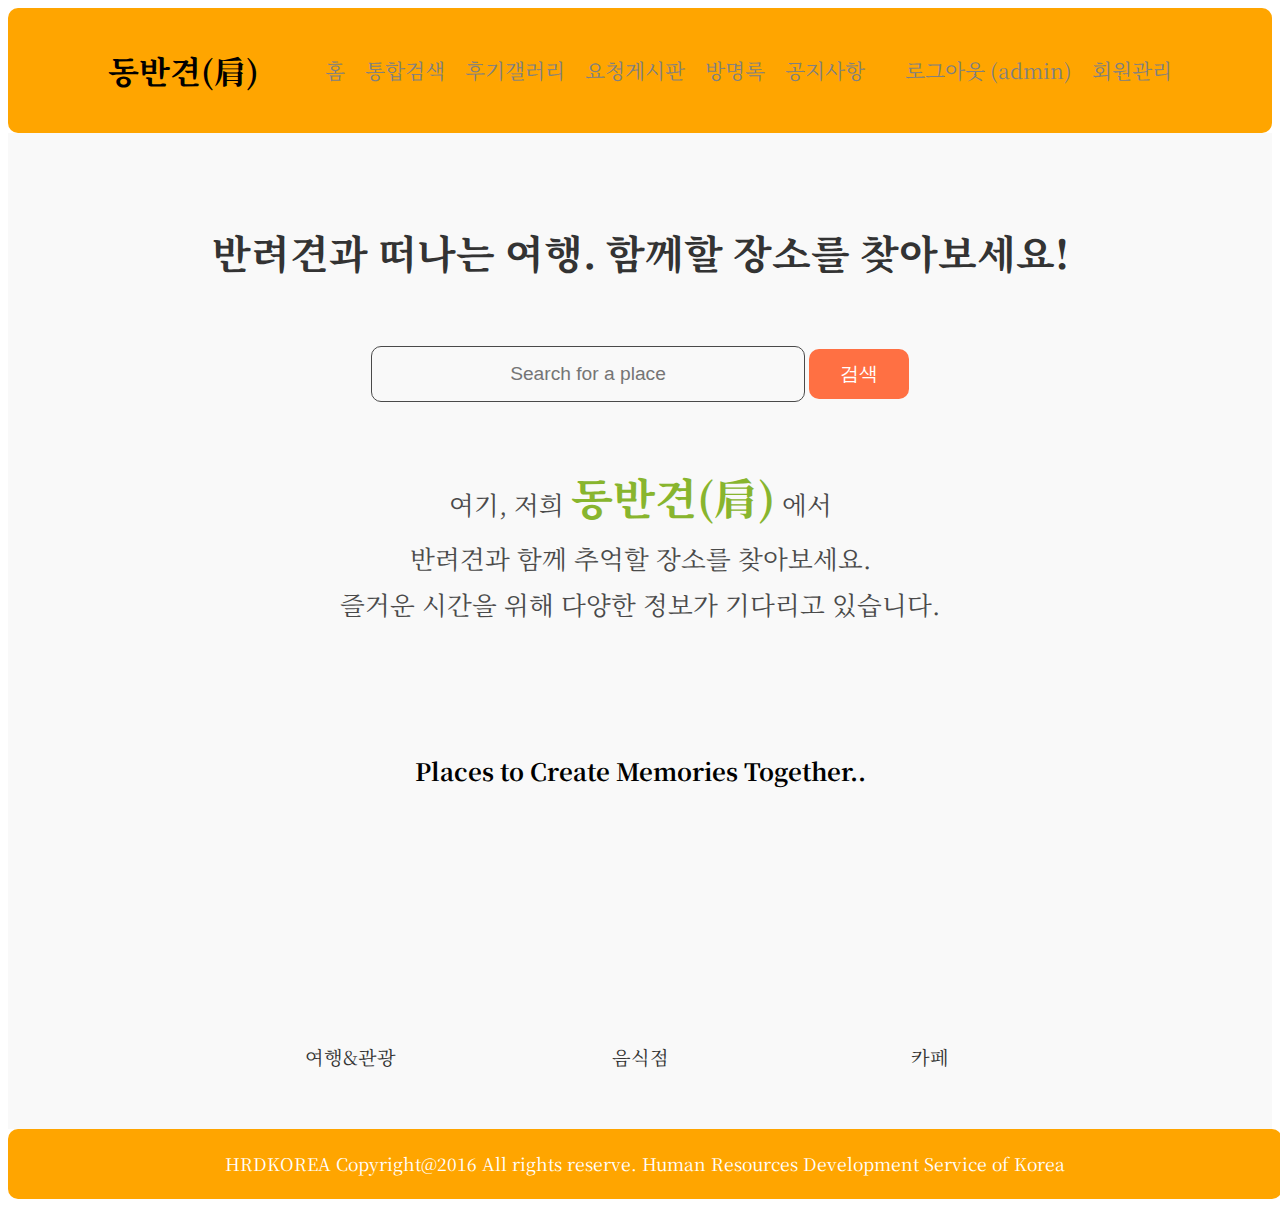
<file: index.html>
<!--  This landing page has been captured by Landing Page Ripper Chrome extension developed by thelanders.club. If you want to get this lander cleaned, visit thelanders.club -->
<!DOCTYPE html><html xmlns="http://www.w3.org/1999/xhtml"><head>
    <meta charset="UTF-8" />
    
    <title>Dong_Ban</title>
    <link rel="stylesheet" type="text/css" href="index/style0.css" />
    <script src="index/script0.js"></script>
    <style>
      /* 폰트 불러오기 */
      @import url('https://fonts.googleapis.com/css2?family=Noto+Serif+KR&display=swap');

      /* 폰트를 body 전체에 적용 */
      body {
        font-family: 'Noto Serif KR', serif;  /* Noto Serif KR 폰트 적용 */
      }

      /* 다른 스타일들 */
      /* 메인 섹션 스타일 */
      .home_section {
        text-align: center; /* 전체 콘텐츠를 가운데 정렬 */
        padding: 40px;
        animation: fadeIn 2s ease-out; /* 텍스트 애니메이션 추가 */
        background-color: #f9f9f9;
      }
      /* fadeIn 애니메이션 정의 */
      @keyframes fadeIn {
        0% {
          opacity: 0;
          transform: translateY(20px); /* 텍스트가 아래에서 올라오게 */
        }
        100% {
          opacity: 1;
          transform: translateY(0); /* 최종 위치로 */
        }
      }
      
      .home_section h1 {
        font-size: 2.5em;
        color: #333;
        margin-bottom: 20px;
        font-weight: bold;
      }
      /* 검색 박스 */
      .search-container {
        display: flex;
        justify-content: center;
        align-items: center;
        margin-bottom: 20px;
        width: 100%; /* 전체 너비의 100%로 설정 */
        margin-left: auto;
        margin-right: auto; /* 화면 중앙에 배치 */
      }
      /* 입력란 스타일 */
      .home-search-input {
        padding: 16px;
        font-size: 1.2em;
        border-radius: 10px;
        border: 1px solid #4A4A4A;
        width: 400px; /* 입력란 길이 */
        margin-bottom: 15px;  /* 입력란과 버튼 사이 여백 */
        text-align: center;
        background-color: #f9f9f9;
      }
      /* 버튼 스타일 */
      .home-search-btn {
        padding: 12px 20px; /* 버튼 크기 조정 (상하 여백 12px, 좌우 여백 20px) */
        font-size: 1.2em;
        background-color: #FF7043;  /* 따뜻한 오렌지 색상 */
        color: white;
        border: none;
        border-radius: 10px;
        cursor: pointer;
        transition: background-color 0.3s ease;
        width: 100px; /* 버튼의 가로 길이 고정 (100px) */
      }

      .home-search-btn:hover {
        background-color: rgb(136, 181, 46); /* 버튼 호버 시 색상 */
        transform: scale(1.05);  /* 버튼 크기 살짝 커지게 */
      }

      .info-text {
        font-size: 1.6em;
        color: #4A4A4A;  /* 진한 회색 */
        line-height: 1.8;  /* 줄 간격 */
        max-width: 800px;
        margin-left: auto;
        margin-right: auto;
        margin-top: 40px;
      }
      .info-text span {
        font-weight: bold;
        color: #88b52e; /* 강조 색상 오렌지 */
        font-size: 1.7em; /* 강조된 텍스트 크기 키우기 */
      }
      /* 줄바꿈된 텍스트에 대해 스타일 추가 */
      .info-text br {
        margin-bottom: 10px; /* 줄바꿈 간격 설정 */
      }
      /* 카드에 이미지를 스타일링 */
      .features {
        display: flex;
        justify-content: center;
        gap: 90px;
        margin-top: 30px;
      }
      .feature-card {
        display: flex;
        flex-direction: column;
        justify-content: center;
        align-items: center;
        text-align: center;
        width: 200px; /* 카드의 너비 설정 */
      }

      .feature-card img {
        width: 200px; /* 이미지 크기 설정 */
        height: 200px;
        object-fit: cover; /* 이미지 크기를 비율에 맞게 조절 */
        border-radius: 50%; /* 원형 이미지 */
        box-shadow: 0 4px 6px rgba(0, 0, 0, 0.1); /* 그림자 효과 */
        margin-bottom: 15px; /* 이미지와 텍스트 사이 여백 */
        opacity: 0;
        transform: translateY(30px); /* 이미지가 아래에서 올라오는 느낌 */
        animation: slideIn 1s forwards; /* 애니메이션 설정 */
      }
      @keyframes slideIn {
        0% {
          opacity: 0;
          transform: translateY(30px);
        }
        100% {
          opacity: 1;
          transform: translateY(0);
        }
      }
      /* delay를 주어서 순차적으로 나타나게 할 수 있음 */
      .feature-card:nth-child(1) img {
        animation-delay: 0.3s;
      }
      .feature-card:nth-child(2) img {
        animation-delay: 0.6s;
      }
      .feature-card:nth-child(3) img {
        animation-delay: 0.9s;
      }

      .feature-card p {
        font-size: 1.2em;
        color: #333;
        margin-top: 10px;
      }
    </style>
</head>

<body>
    <header> 
    	<a href="index.html" style="text-decoration: none; color: inherit;">
        <h1>동반견(肩)</h1>
        </a>
        <nav>
            <ul id="menu">
                <li><a href="index.html">홈</a></li>
                <li><a href="map.html">통합검색</a></li>
                <li><a href="galary.html">후기갤러리</a></li>
                <li><a href="board1.html">요청게시판</a></li>
                <li><a href="board2.html">방명록</a></li>
                <li><a href="board3.html">공지사항</a></li>
                
                <li></li>
                <!-- <li><a href="/sendMail">메일전송</a></li> -->
                <li>
                    <a href="index.html">로그아웃	
                    <span>(admin)</span>
                    </a>
                </li> 
                <!-- 유저 -->

                <!-- 관리자 -->
                <li><a href="member.html">회원관리</a></li>
            </ul>
        </nav>
    </header>
    
    <div>
      <section class="home_section">
        <br />
        <h1>반려견과 떠나는 여행. 함께할 <span>장소</span>를 찾아보세요!</h1>
        <br /><br />
        
        <!-- 검색 박스와 버튼 -->
        <div class="search-container">
          <a href="map.html" style="text-decoration: none; color: inherit;">
            <input class="home-search-input" type="text" placeholder="Search for a place" />
            <button class="home-search-btn">검색</button>
          </a>
        </div>

        <!-- 추천 장소 안내 텍스트 -->
        <p class="info-text">여기, 저희 <span>동반견(肩)</span> 에서<br />반려견과 함께 추억할 장소를 찾아보세요.<br />즐거운 시간을 위해 다양한 정보가 기다리고 있습니다.</p>
      </section>

      <!-- 이미지 -->
      <section class="home_section">
        <h2>Places to Create Memories Together..</h2>
        <div class="features">
          <div class="feature-card">
            <img src="index/image0.jpg" alt="여행&관광" />
            <p>여행&관광</p>
          </div>
          <div class="feature-card">
            <img src="index/image1.jpg" alt="음식점" />
            <p>음식점</p>
          </div>
          <div class="feature-card">
            <img src="index/image2.jpg" alt="카페" />
            <p>카페</p>
          </div>
        </div>
      </section>
    </div>
    
    <footer>
        <p>HRDKOREA Copyright@2016 All rights reserve. Human Resources Development Service of Korea</p>
    </footer>



</body></html>
</file>
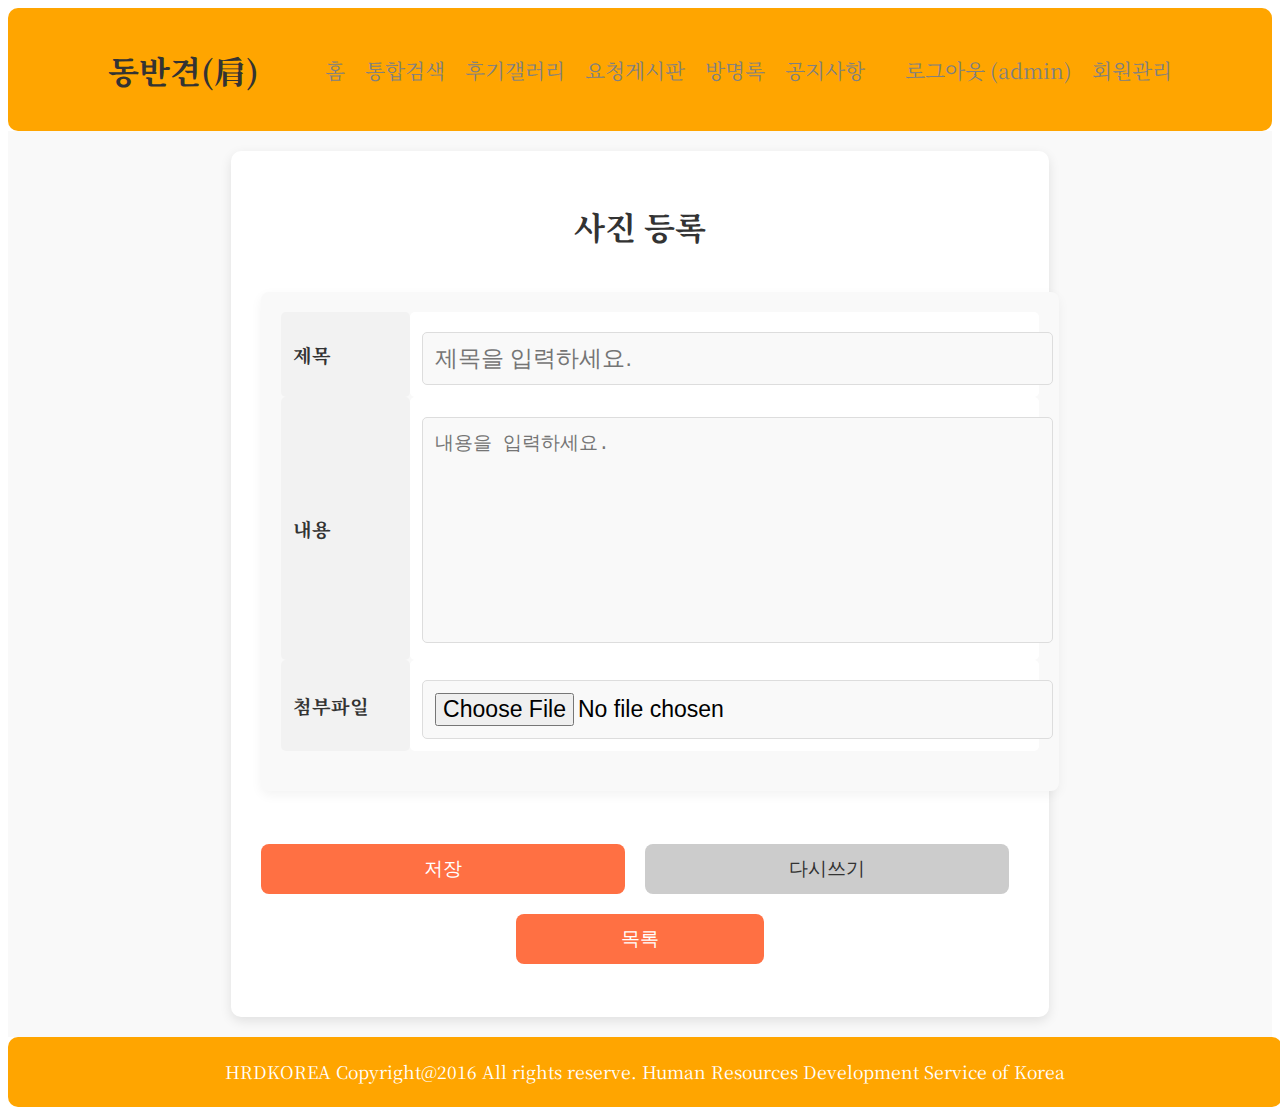
<file: addGalary.html>
<!--  This landing page has been captured by Landing Page Ripper Chrome extension developed by thelanders.club. If you want to get this lander cleaned, visit thelanders.club -->
<!DOCTYPE html><html xmlns="http://www.w3.org/1999/xhtml"><head>
    <meta charset="UTF-8" />
    
    <title>Dong_Ban</title>
    <link rel="stylesheet" type="text/css" href="addGalary/style0.css" />
    <script src="addGalary/script0.js"></script>
</head>

<body>
    <header> 
    	<a href="index.html" style="text-decoration: none; color: inherit;">
        <h1>동반견(肩)</h1>
        </a>
        <nav>
            <ul id="menu">
                <li><a href="index.html">홈</a></li>
                <li><a href="map.html">통합검색</a></li>
                <li><a href="galary.html">후기갤러리</a></li>
                <li><a href="board1.html">요청게시판</a></li>
                <li><a href="board2.html">방명록</a></li>
                <li><a href="board3.html">공지사항</a></li>
                
                <li></li>
                <!-- <li><a href="/sendMail">메일전송</a></li> -->
                <li>
                    <a href="index.html">로그아웃	
                    <span>(admin)</span>
                    </a>
                </li> 
                <!-- 유저 -->

                <!-- 관리자 -->
                <li><a href="member.html">회원관리</a></li>
            </ul>
        </nav>
    </header>
    
    <div>
        <script src="addGalary/script1.js"></script>
        <div class="main">
            <!-- 왼쪽 사이드바 -->
            <div class="left-content"></div>

            <!-- 중앙 콘텐츠 영역 -->
            <div class="center-content">
                <h1>사진 등록</h1>
                <br />
                <form name="galaryForm" action="addGalary" method="post" enctype="multipart/form-data">
                    <div class="form-container">
                        <table class="gal-table">
                            <tbody><tr>
                                <th>제목</th>
                                <td><input type="text" name="title" class="form-input" placeholder="제목을 입력하세요." /></td>
                            </tr>
                            <tr>
                                <th>내용</th>
                                <td><textarea name="content" class="form-input" placeholder="내용을 입력하세요."></textarea></td>
                            </tr>
                            <tr>
                                <th>첨부파일</th>
                                <td><input type="file" name="img_file" class="form-input" /></td>
                            </tr>
                        </tbody></table>
                    </div>

                    <br />
                    <div class="button-container">
                        <input type="button" value="저장" class="submit-btn" onclick="ckfrm()" />
                        <input type="reset" value="다시쓰기" class="reset-btn" />
                    </div>

                    <input class="galary_button" type="button" value="목록" onclick="location.href='/galary'" />
                </form>
                <br />
            </div>

            <!-- 오른쪽 사이드바 -->
            <div class="right-content"></div>
        </div>
    </div>
    
    <footer>
        <p>HRDKOREA Copyright@2016 All rights reserve. Human Resources Development Service of Korea</p>
    </footer>




<style>
	/* 폰트 불러오기 */
    @import url('https://fonts.googleapis.com/css2?family=Noto+Serif+KR&display=swap');

    /* 폰트를 body 전체에 적용 */
    body {
        font-family: 'Noto Serif KR', serif;  /* Noto Serif KR 폰트 적용 */
    }
    /* 전체 레이아웃 스타일 */
    .main {
        display: flex;
        justify-content: center;
        padding: 20px;
        background-color: #f9f9f9;
    }

    .left-content, .right-content {
        width: 15%; /* 좌우 사이드바 넓이 */
        padding: 20px;
    }

    .center-content {
        width: 70%;
        padding: 30px;
        background-color: #fff;
        border-radius: 10px;
        box-shadow: 0 4px 12px rgba(0, 0, 0, 0.1);
        text-align: center;
    }

    h1 {
        font-size: 2em;
        margin-bottom: 20px;
        color: #333;
    }

    /* 폼 스타일 */
    .form-container {
        width: 100%;
        padding: 20px;
        background-color: #f9f9f9;
        border-radius: 8px;
        box-shadow: 0 4px 12px rgba(0, 0, 0, 0.05);
    }

    .gal-table {
        width: 100%;
        margin-bottom: 20px;
        border-collapse: collapse;
    }

    .gal-table th,
    .gal-table td {
        padding: 12px;
        text-align: left;
        font-size: 1.2em;
    }

    .gal-table th {
        background-color: #f2f2f2;
        color: #333;
        border-radius: 5px;
    }

    .gal-table td {
        background-color: #fff;
        border-radius: 5px;
    }

    .form-input {
        width: 100%;
        padding: 12px;
        margin-top: 8px;
        border-radius: 5px;
        border: 1px solid #ddd;
        font-size: 1.2em;
        background-color: #f9f9f9;
    }
    
    textarea {
	    width: 100%;
	    padding: 12px;
	    margin-top: 8px;
	    border-radius: 5px;
	    border: 1px solid #ddd;
	    font-size: 1.2em;
	    background-color: #f9f9f9;
	    height: 200px;  /* 고정된 높이 */
	    resize: none;   /* 사용자가 크기 조정할 수 없게 설정 */
	}

    .form-input:focus {
        outline: none;
        border-color: #FF7043;
    }

    /* 버튼 스타일 */
    .button-container {
        display: flex;
        justify-content: space-between;
        margin-top: 30px;
    }

    .submit-btn, .reset-btn {
        padding: 12px 30px;
        font-size: 1.2em;
        border-radius: 8px;
        border: none;
        cursor: pointer;
        transition: background-color 0.3s ease, transform 0.3s ease;
        width: 48%; /* 버튼 간격 조정 */
        margin-right: 10px; /* 오른쪽 간격 추가 */
    }

    .submit-btn {
        background-color: #FF7043;
        color: white;
    }

    .submit-btn:hover {
        background-color: #f96c4d;
        transform: scale(1.05);
    }

    .reset-btn {
        background-color: #ccc;
        color: #333;
    }

    .reset-btn:hover {
        background-color: #999;
        transform: scale(1.05);
    }

    /* 갤러리 목록으로 돌아가는 버튼 */
    .galary_button {
        padding: 12px 105px;
        background-color: #FF7043;
        color: white;
        border-radius: 8px;
        border: none;
        cursor: pointer;
        font-size: 1.2em;
        margin-top: 20px;
        transition: background-color 0.3s ease, transform 0.3s ease;
    }

    .galary_button:hover {
        background-color: rgb(136, 181, 46);
        transform: scale(1.05);
    }
</style>
</body></html>
</file>
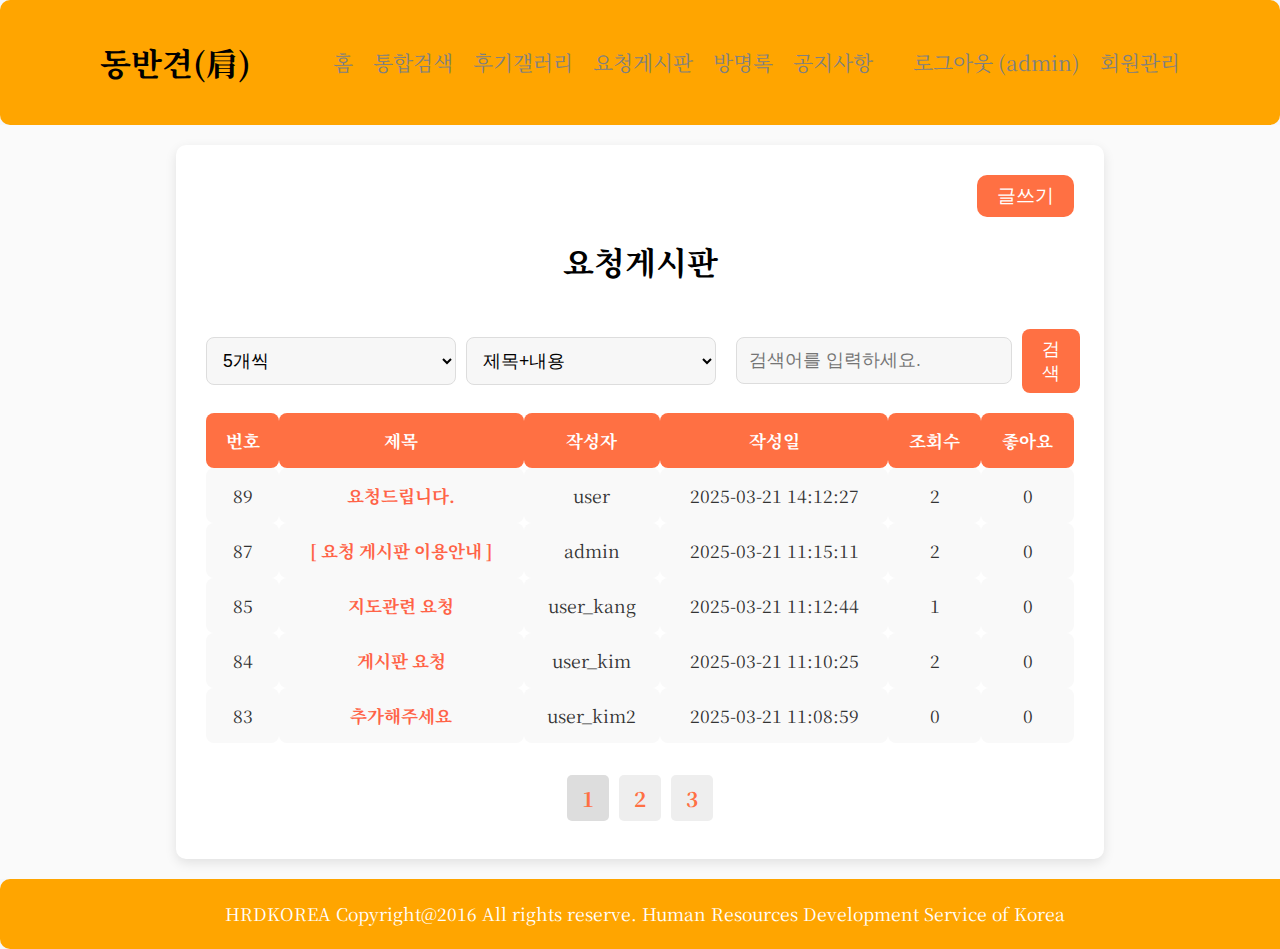
<file: board1.html>
<!--  This landing page has been captured by Landing Page Ripper Chrome extension developed by thelanders.club. If you want to get this lander cleaned, visit thelanders.club -->
<!DOCTYPE html><html xmlns="http://www.w3.org/1999/xhtml"><head>
    <meta charset="UTF-8" />
    
    <title>Dong_Ban</title>
    <link rel="stylesheet" type="text/css" href="board1/style0.css" />
    <script src="board1/script0.js"></script>
</head>

<body>
    <header> 
    	<a href="index.html" style="text-decoration: none; color: inherit;">
        <h1>동반견(肩)</h1>
        </a>
        <nav>
            <ul id="menu">
                <li><a href="index.html">홈</a></li>
                <li><a href="map.html">통합검색</a></li>
                <li><a href="galary.html">후기갤러리</a></li>
                <li><a href="board1.html">요청게시판</a></li>
                <li><a href="board2.html">방명록</a></li>
                <li><a href="board3.html">공지사항</a></li>
                
                <li></li>
                <!-- <li><a href="/sendMail">메일전송</a></li> -->
                <li>
                    <a href="index.html">로그아웃	
                    <span>(admin)</span>
                    </a>
                </li> 
                <!-- 유저 -->
                                
                <!-- 관리자 -->
                <li><a href="member.html">회원관리</a></li>
            </ul>
        </nav>
    </header>
    
    <div>
        <script src="board1/script1.js"></script>
        <div class="board_main">
            <!-- 왼쪽 사이드바 -->
            <div class="left-content"></div>

            <!-- 중앙 콘텐츠 영역 -->
            <div class="center-content">
            <div class="search-box-left">
                <input type="button" class="search-box-btn" value="글쓰기" onclick="location.href='writePost1.html'" />
            </div>
                <h1>요청게시판</h1>
                <br />
                <form name="searchFrm" action="/board/1" method="post" onsubmit="return validateSearch()">
                    <div class="search-container">
	                    <div class="select-box">
	                        <select name="recordSize" onchange="viewRecCnt(1)" class="input-field">
	                            <option value="5" selected="selected">5개씩</option>
	                            <option value="10">10개씩</option>
	                            <option value="20">20개씩</option>
	                            <option value="50">50개씩</option>
	                            <option value="100">100개씩</option>
	                        </select>
	                    </div>

                        <div class="search-elements-left">
                            <select name="searchType" class="input-field">
                                <option value="제목+내용">제목+내용</option>
                                <option value="제목">제목</option>
                                <option value="내용">내용</option>
                            </select>
                            <input type="text" name="keyword" class="input-field" value="" placeholder="검색어를 입력하세요." />
                        </div>
                        <div class="board_submit-btn-container">
                            <button type="submit" class="board_submit-btn">검색</button>
                        </div>
                    </div>

                </form>

                <table class="board-table">
                    <thead>
                        <tr>
                            <th>번호</th>
                            <th>제목</th>
                            <th>작성자</th>
                            <th>작성일</th>
                            <th>조회수</th>
                            <th>좋아요</th>
                        </tr>
                    </thead>
                    <tbody>
                        <tr>
                            <td>89</td>
                            <td class="title">
                                <a href="readPost.html">요청드립니다.</a>
                            </td>
                            <td>user</td>
                            <td>2025-03-21 14:12:27</td>
                            <td>2</td>
                            <td>0</td>
                        </tr>
                        <tr>
                            <td>87</td>
                            <td class="title">
                                <a href="readPost.html">[ 요청 게시판 이용안내 ]</a>
                            </td>
                            <td>admin</td>
                            <td>2025-03-21 11:15:11</td>
                            <td>2</td>
                            <td>0</td>
                        </tr>
                        <tr>
                            <td>85</td>
                            <td class="title">
                                <a href="readPost.html">지도관련 요청</a>
                            </td>
                            <td>user_kang</td>
                            <td>2025-03-21 11:12:44</td>
                            <td>1</td>
                            <td>0</td>
                        </tr>
                        <tr>
                            <td>84</td>
                            <td class="title">
                                <a href="readPost.html">게시판 요청</a>
                            </td>
                            <td>user_kim</td>
                            <td>2025-03-21 11:10:25</td>
                            <td>2</td>
                            <td>0</td>
                        </tr>
                        <tr>
                            <td>83</td>
                            <td class="title">
                                <a href="readPost.html">추가해주세요</a>
                            </td>
                            <td>user_kim2</td>
                            <td>2025-03-21 11:08:59</td>
                            <td>0</td>
                            <td>0</td>
                        </tr>
                    </tbody>
                </table>

                <div class="pagination">
                    <ul class="page">
                        
                        <li class="page_item">
                            <a class="page_link_bold" href="location='#'">1</a>
                            
                        </li>
                        <li class="page_item">
                            
                            <a class="page_link" href="location='#'">2</a>
                        </li>
                        <li class="page_item">
                            
                            <a class="page_link" href="location='#'">3</a>
                        </li>
                        
                    </ul>
                </div>
            </div>

            <div class="right-content"></div>
        </div>

        <script>
            function viewRecCnt() {
                searchFrm.submit();
            }

            function validateSearch() {
                var searchKeyword = document.querySelector('input[name="keyword"]').value;
                if (searchKeyword.trim() === "") {
                    alert("검색어를 입력해 주세요.");
                    return false;
                }
                return true;
            }
        </script>

        <style>
            @import url('https://fonts.googleapis.com/css2?family=Noto+Serif+KR&display=swap');

            body {
                font-family: 'Noto Serif KR', serif;
                margin: 0;
                padding: 0;
                background-color: #f4f7fc;
            }

            .board_main {
                display: flex;
                justify-content: center;
                padding: 20px;
                height: auto;
                background-color: #fafafa;
            }

            .left-content, .right-content {
                width: 15%;
                padding: 20px;
            }

            .center-content {
                width: 70%;
                padding: 30px;
                background-color: #fff;
                border-radius: 10px;
                box-shadow: 0 4px 12px rgba(0, 0, 0, 0.1);
                text-align: center;
            }

            .search-container {
                display: flex;
                justify-content: space-between;
                align-items: center;
                margin-bottom: 20px;
            }

            .search-elements-left {
                display: flex;
                gap: 10px;
                align-items: center;
            }
            
            .search-box-left {
            	text-align: right;
       			margin-bottom: 20px;
            }
            .search-box-btn {
            	padding: 8px 20px; /* 버튼 크기 조정 (상하 여백 12px, 좌우 여백 20px) */
			    font-size: 1.2em;
		        background-color: #FF7043;  /* 따뜻한 오렌지 색상 */
		        color: white;
		        border-radius: 10px;  /* 부드러운 라운드 처리 */
		        border: none;
		        cursor: pointer;
		    	transition: background-color 0.3s ease, transform 0.3s ease;  /* 부드러운 애니메이션 */
            }

            .input-field {
                padding: 12px;
                font-size: 1.1em;
                border: 1px solid #ddd;
                border-radius: 8px;
                background-color: #f7f7f7;
                width: 250px;
                margin-right: 10px;
            }

            .board_submit-btn {
                padding: 8px 20px;
                font-size: 1.1em;
                background-color: #FF7043;
                color: white;
                border-radius: 8px;
                border: none;
                cursor: pointer;
                transition: background-color 0.3s ease, transform 0.3s ease;
            }

            .search-box-btn:hover, .board_submit-btn:hover {
                background-color: rgb(136, 181, 46);
                transform: scale(1.05);
            }

            .select-box {
                margin-right: auto;
                display: flex;
                align-items: center;
            }

            .board-table {
                width: 100%;
                border-collapse: collapse;
                margin-top: 20px;
            }

            .board-table th, .board-table td {
                padding: 15px;
                text-align: center;
                font-size: 1.1em;
            }

            .board-table th {
                background-color: #FF7043;
                color: white;
                font-weight: bold;
                border-radius: 8px;
            }

            .board-table td {
                background-color: #f9f9f9;
                border-radius: 8px;
                color: #333;
            }

            .board-table tr:hover {
                background-color: #f1f1f1;
            }

            .title a {
                color: #ff6347;
                text-decoration: none;
                font-weight: bold;
                cursor: pointer;
                transition: all 0.3s ease;
            }

            .title a:hover {
                color: #ff6347;
                text-decoration: underline;
            }

            .pagination {
                margin-top: 40px;
            }

            .page {
                list-style: none;
                display: flex;
                justify-content: center;
                padding: 0 5px;
            }

            .page_item {
                margin: 0 5px;
            }

            .page_link, .page_link_bold {
                padding: 8px 15px;
                border-radius: 5px;
                background-color: #eee;
                color: #FF7043;
                text-decoration: none;
                font-weight: bold;
                cursor: pointer;
                transition: all 0.3s ease;
            }

            .page_link:hover, .page_link_bold:hover {
                background-color: #FF9E73;
                color: white;
            }

            .page_link_bold {
                background-color: #ddd;
            }

            .prev, .next {
                display: inline-block;
                margin: 0 10px;
            }
        </style>
    </div>
    
    <footer>
        <p>HRDKOREA Copyright@2016 All rights reserve. Human Resources Development Service of Korea</p>
    </footer>



</body></html>
</file>
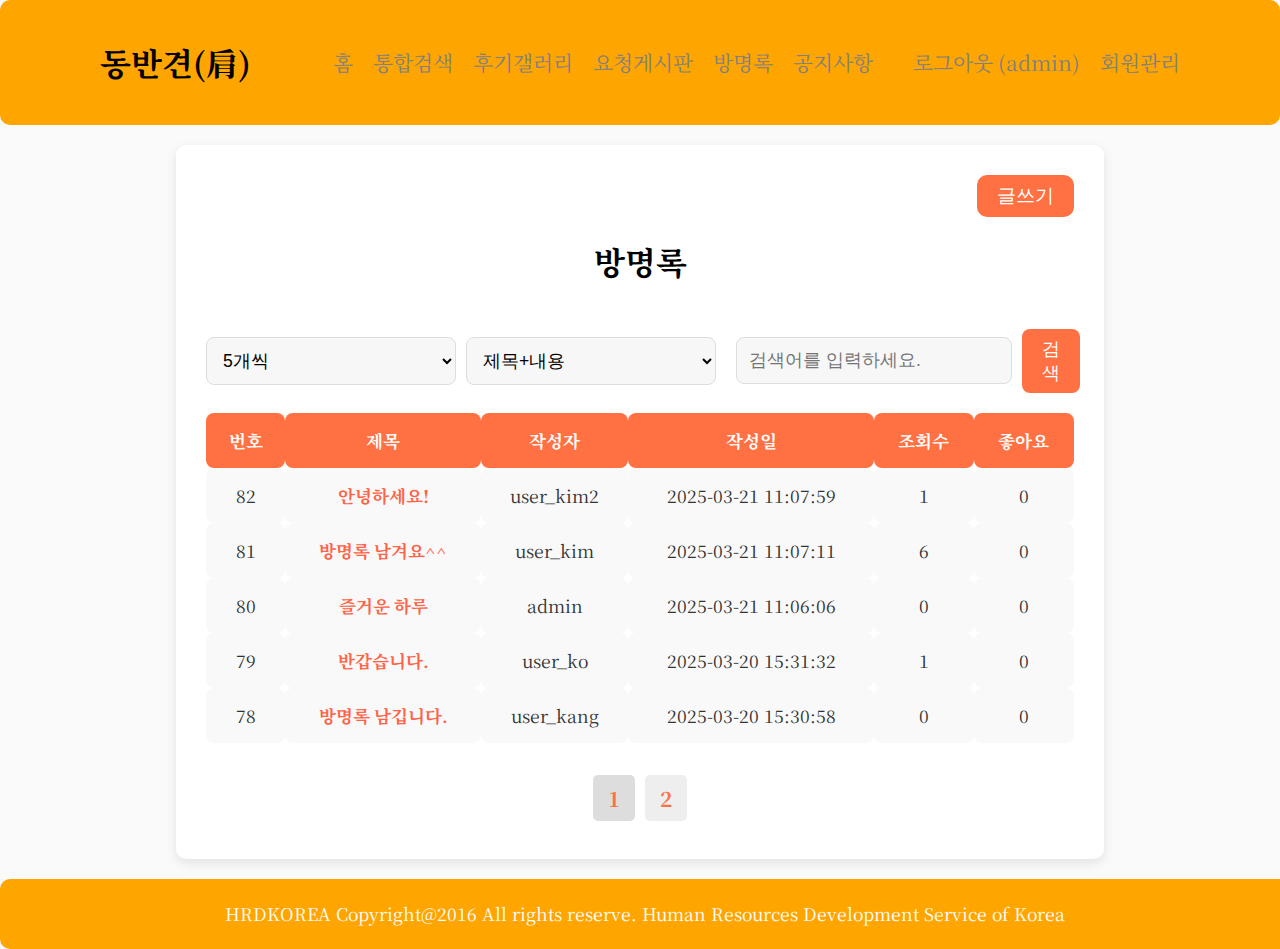
<file: board2.html>
<!--  This landing page has been captured by Landing Page Ripper Chrome extension developed by thelanders.club. If you want to get this lander cleaned, visit thelanders.club -->
<!DOCTYPE html><html xmlns="http://www.w3.org/1999/xhtml"><head>
    <meta charset="UTF-8" />
    
    <title>Dong_Ban</title>
    <link rel="stylesheet" type="text/css" href="board2/style0.css" />
    <script src="board2/script0.js"></script>
</head>

<body>
    <header> 
    	<a href="index.html" style="text-decoration: none; color: inherit;">
        <h1>동반견(肩)</h1>
        </a>
        <nav>
            <ul id="menu">
                <li><a href="index.html">홈</a></li>
                <li><a href="map.html">통합검색</a></li>
                <li><a href="galary.html">후기갤러리</a></li>
                <li><a href="board1.html">요청게시판</a></li>
                <li><a href="board2.html">방명록</a></li>
                <li><a href="board3.html">공지사항</a></li>
                
                <li></li>
                <!-- <li><a href="/sendMail">메일전송</a></li> -->
                <li>
                    <a href="index.html">로그아웃	
                    <span>(admin)</span>
                    </a>
                </li> 
                <!-- 유저 -->
 
                <!-- 관리자 -->
                <li><a href="member.html">회원관리</a></li>
            </ul>
        </nav>
    </header>
    
    <div>
        <script src="board2/script1.js"></script>
        <div class="board_main">
            <!-- 왼쪽 사이드바 -->
            <div class="left-content"></div>

            <!-- 중앙 콘텐츠 영역 -->
            <div class="center-content">
            <div class="search-box-left">
                <input type="button" class="search-box-btn" value="글쓰기" onclick="location.href='writePost2.html'" />
            </div>
                <h1>방명록</h1>
                <br />
                <form name="searchFrm" action="/board/2" method="post" onsubmit="return validateSearch()">
                    <div class="search-container">
	                    <div class="select-box">
	                        <select name="recordSize" onchange="location='#'" class="input-field">
	                            <option value="5" selected="selected">5개씩</option>
	                            <option value="10">10개씩</option>
	                            <option value="20">20개씩</option>
	                            <option value="50">50개씩</option>
	                            <option value="100">100개씩</option>
	                        </select>
	                    </div>

                        <div class="search-elements-left">
                            <select name="searchType" class="input-field">
                                <option value="제목+내용">제목+내용</option>
                                <option value="제목">제목</option>
                                <option value="내용">내용</option>
                            </select>
                            <input type="text" name="keyword" class="input-field" value="" placeholder="검색어를 입력하세요." />
                        </div>
                        <div class="board_submit-btn-container">
                            <button type="submit" class="board_submit-btn">검색</button>
                        </div>
                    </div>

                </form>

                <table class="board-table">
                    <thead>
                        <tr>
                            <th>번호</th>
                            <th>제목</th>
                            <th>작성자</th>
                            <th>작성일</th>
                            <th>조회수</th>
                            <th>좋아요</th>
                        </tr>
                    </thead>
                    <tbody>
                        <tr>
                            <td>82</td>
                            <td class="title">
                                <a href="readPost.html">안녕하세요!</a>
                            </td>
                            <td>user_kim2</td>
                            <td>2025-03-21 11:07:59</td>
                            <td>1</td>
                            <td>0</td>
                        </tr>
                        <tr>
                            <td>81</td>
                            <td class="title">
                                <a href="readPost.html">방명록 남겨요^^</a>
                            </td>
                            <td>user_kim</td>
                            <td>2025-03-21 11:07:11</td>
                            <td>6</td>
                            <td>0</td>
                        </tr>
                        <tr>
                            <td>80</td>
                            <td class="title">
                                <a href="readPost.html">즐거운 하루</a>
                            </td>
                            <td>admin</td>
                            <td>2025-03-21 11:06:06</td>
                            <td>0</td>
                            <td>0</td>
                        </tr>
                        <tr>
                            <td>79</td>
                            <td class="title">
                                <a href="readPost.html">반갑습니다.</a>
                            </td>
                            <td>user_ko</td>
                            <td>2025-03-20 15:31:32</td>
                            <td>1</td>
                            <td>0</td>
                        </tr>
                        <tr>
                            <td>78</td>
                            <td class="title">
                                <a href="readPost.html">방명록 남깁니다.</a>
                            </td>
                            <td>user_kang</td>
                            <td>2025-03-20 15:30:58</td>
                            <td>0</td>
                            <td>0</td>
                        </tr>
                    </tbody>
                </table>

                <div class="pagination">
                    <ul class="page">
                        
                        <li class="page_item">
                            <a class="page_link_bold" href="location='#'">1</a>
                            
                        </li>
                        <li class="page_item">
                            
                            <a class="page_link" href="location='#'">2</a>
                        </li>
                        
                    </ul>
                </div>
            </div>

            <div class="right-content"></div>
        </div>

        <script>
            function viewRecCnt() {
                searchFrm.submit();
            }

            function validateSearch() {
                var searchKeyword = document.querySelector('input[name="keyword"]').value;
                if (searchKeyword.trim() === "") {
                    alert("검색어를 입력해 주세요.");
                    return false;
                }
                return true;
            }
        </script>

        <style>
            @import url('https://fonts.googleapis.com/css2?family=Noto+Serif+KR&display=swap');

            body {
                font-family: 'Noto Serif KR', serif;
                margin: 0;
                padding: 0;
                background-color: #f4f7fc;
            }

            .board_main {
                display: flex;
                justify-content: center;
                padding: 20px;
                height: auto;
                background-color: #fafafa;
            }

            .left-content, .right-content {
                width: 15%;
                padding: 20px;
            }

            .center-content {
                width: 70%;
                padding: 30px;
                background-color: #fff;
                border-radius: 10px;
                box-shadow: 0 4px 12px rgba(0, 0, 0, 0.1);
                text-align: center;
            }

            .search-container {
                display: flex;
                justify-content: space-between;
                align-items: center;
                margin-bottom: 20px;
            }

            .search-elements-left {
                display: flex;
                gap: 10px;
                align-items: center;
            }
            
            .search-box-left {
            	text-align: right;
       			margin-bottom: 20px;
            }
            .search-box-btn {
            	padding: 8px 20px; /* 버튼 크기 조정 (상하 여백 12px, 좌우 여백 20px) */
			    font-size: 1.2em;
		        background-color: #FF7043;  /* 따뜻한 오렌지 색상 */
		        color: white;
		        border-radius: 10px;  /* 부드러운 라운드 처리 */
		        border: none;
		        cursor: pointer;
		    	transition: background-color 0.3s ease, transform 0.3s ease;  /* 부드러운 애니메이션 */
            }

            .input-field {
                padding: 12px;
                font-size: 1.1em;
                border: 1px solid #ddd;
                border-radius: 8px;
                background-color: #f7f7f7;
                width: 250px;
                margin-right: 10px;
            }

            .board_submit-btn {
                padding: 8px 20px;
                font-size: 1.1em;
                background-color: #FF7043;
                color: white;
                border-radius: 8px;
                border: none;
                cursor: pointer;
                transition: background-color 0.3s ease, transform 0.3s ease;
            }

            .search-box-btn:hover, .board_submit-btn:hover {
                background-color: rgb(136, 181, 46);
                transform: scale(1.05);
            }

            .select-box {
                margin-right: auto;
                display: flex;
                align-items: center;
            }

            .board-table {
                width: 100%;
                border-collapse: collapse;
                margin-top: 20px;
            }

            .board-table th, .board-table td {
                padding: 15px;
                text-align: center;
                font-size: 1.1em;
            }

            .board-table th {
                background-color: #FF7043;
                color: white;
                font-weight: bold;
                border-radius: 8px;
            }

            .board-table td {
                background-color: #f9f9f9;
                border-radius: 8px;
                color: #333;
            }

            .board-table tr:hover {
                background-color: #f1f1f1;
            }

            .title a {
                color: #ff6347;
                text-decoration: none;
                font-weight: bold;
                cursor: pointer;
                transition: all 0.3s ease;
            }

            .title a:hover {
                color: #ff6347;
                text-decoration: underline;
            }

            .pagination {
                margin-top: 40px;
            }

            .page {
                list-style: none;
                display: flex;
                justify-content: center;
                padding: 0 5px;
            }

            .page_item {
                margin: 0 5px;
            }

            .page_link, .page_link_bold {
                padding: 8px 15px;
                border-radius: 5px;
                background-color: #eee;
                color: #FF7043;
                text-decoration: none;
                font-weight: bold;
                cursor: pointer;
                transition: all 0.3s ease;
            }

            .page_link:hover, .page_link_bold:hover {
                background-color: #FF9E73;
                color: white;
            }

            .page_link_bold {
                background-color: #ddd;
            }

            .prev, .next {
                display: inline-block;
                margin: 0 10px;
            }
        </style>
    </div>
    
    <footer>
        <p>HRDKOREA Copyright@2016 All rights reserve. Human Resources Development Service of Korea</p>
    </footer>



</body></html>
</file>
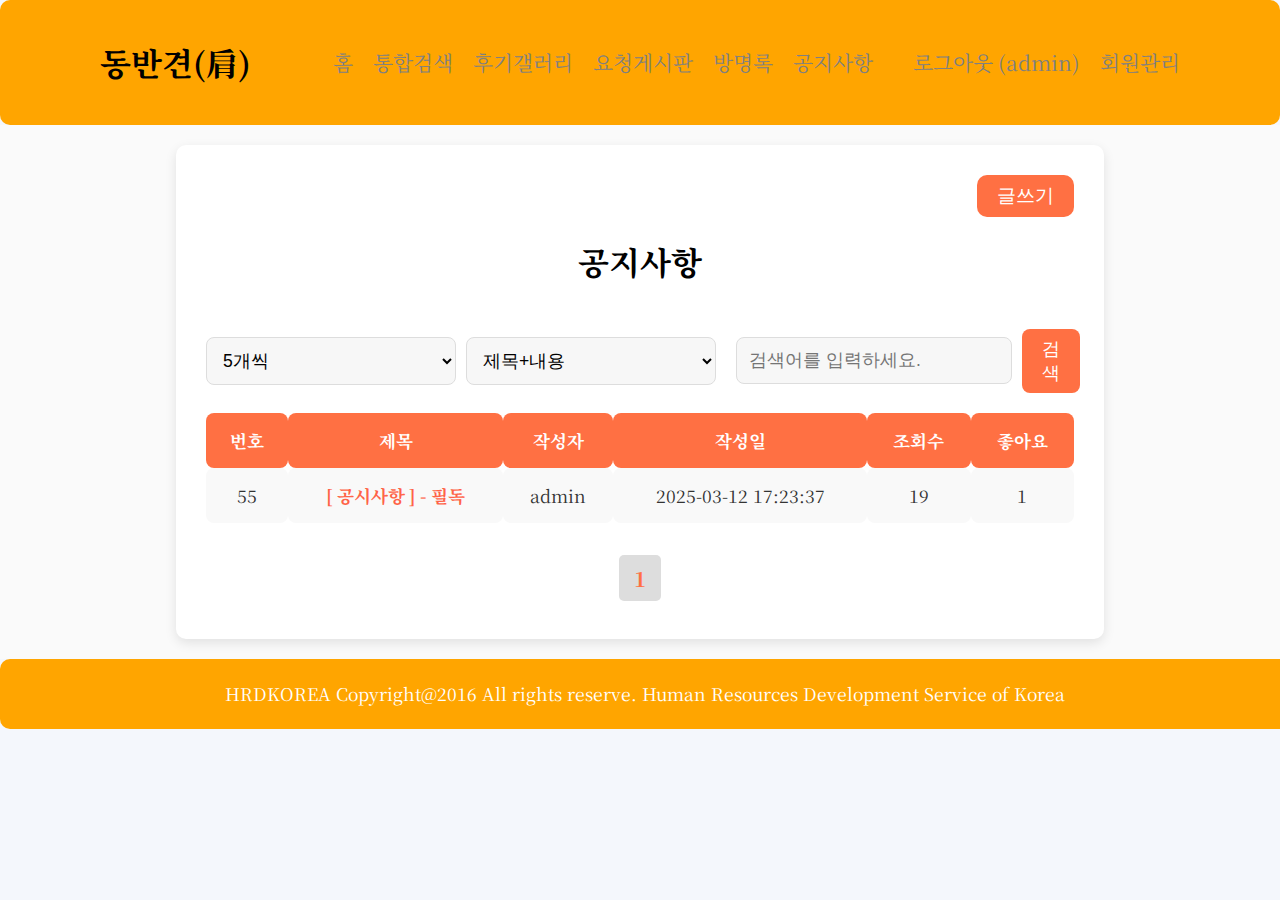
<file: board3.html>
<!--  This landing page has been captured by Landing Page Ripper Chrome extension developed by thelanders.club. If you want to get this lander cleaned, visit thelanders.club -->
<!DOCTYPE html><html xmlns="http://www.w3.org/1999/xhtml"><head>
    <meta charset="UTF-8" />
    
    <title>Dong_Ban</title>
    <link rel="stylesheet" type="text/css" href="board3/style0.css" />
    <script src="board3/script0.js"></script>
</head>

<body>
    <header> 
    	<a href="index.html" style="text-decoration: none; color: inherit;">
        <h1>동반견(肩)</h1>
        </a>
        <nav>
            <ul id="menu">
                <li><a href="index.html">홈</a></li>
                <li><a href="map.html">통합검색</a></li>
                <li><a href="galary.html">후기갤러리</a></li>
                <li><a href="board1.html">요청게시판</a></li>
                <li><a href="board2.html">방명록</a></li>
                <li><a href="board3.html">공지사항</a></li>
                
                <li></li>
                <!-- <li><a href="/sendMail">메일전송</a></li> -->
                <li>
                    <a href="index.html">로그아웃	
                    <span>(admin)</span>
                    </a>
                </li> 
                <!-- 유저 -->

                <!-- 관리자 -->
                <li><a href="member.html">회원관리</a></li>
            </ul>
        </nav>
    </header>
    
    <div>
        <script src="board3/script1.js"></script>
        <div class="board_main">
            <!-- 왼쪽 사이드바 -->
            <div class="left-content"></div>

            <!-- 중앙 콘텐츠 영역 -->
            <div class="center-content">
            <div class="search-box-left">
                <input type="button" class="search-box-btn" value="글쓰기" onclick="location.href='writePost3.html'" />
            </div>
                <h1>공지사항</h1>
                <br />
                <form name="searchFrm" action="/board/3" method="post" onsubmit="return validateSearch()">
                    <div class="search-container">
	                    <div class="select-box">
	                        <select name="recordSize" onchange="location='#'" class="input-field">
	                            <option value="5" selected="selected">5개씩</option>
	                            <option value="10">10개씩</option>
	                            <option value="20">20개씩</option>
	                            <option value="50">50개씩</option>
	                            <option value="100">100개씩</option>
	                        </select>
	                    </div>

                        <div class="search-elements-left">
                            <select name="searchType" class="input-field">
                                <option value="제목+내용">제목+내용</option>
                                <option value="제목">제목</option>
                                <option value="내용">내용</option>
                            </select>
                            <input type="text" name="keyword" class="input-field" value="" placeholder="검색어를 입력하세요." />
                        </div>
                        <div class="board_submit-btn-container">
                            <button type="submit" class="board_submit-btn">검색</button>
                        </div>
                    </div>

                </form>

                <table class="board-table">
                    <thead>
                        <tr>
                            <th>번호</th>
                            <th>제목</th>
                            <th>작성자</th>
                            <th>작성일</th>
                            <th>조회수</th>
                            <th>좋아요</th>
                        </tr>
                    </thead>
                    <tbody>
                        <tr>
                            <td>55</td>
                            <td class="title">
                                <a href="readPost.html">[ 공시사항 ] - 필독</a>
                            </td>
                            <td>admin</td>
                            <td>2025-03-12 17:23:37</td>
                            <td>19</td>
                            <td>1</td>
                        </tr>
                    </tbody>
                </table>

                <div class="pagination">
                    <ul class="page">
                        
                        <li class="page_item">
                            <a class="page_link_bold" href="location='#'">1</a>
                            
                        </li>
                        
                    </ul>
                </div>
            </div>

            <div class="right-content"></div>
        </div>

        <script>
            function viewRecCnt() {
                searchFrm.submit();
            }

            function validateSearch() {
                var searchKeyword = document.querySelector('input[name="keyword"]').value;
                if (searchKeyword.trim() === "") {
                    alert("검색어를 입력해 주세요.");
                    return false;
                }
                return true;
            }
        </script>

        <style>
            @import url('https://fonts.googleapis.com/css2?family=Noto+Serif+KR&display=swap');

            body {
                font-family: 'Noto Serif KR', serif;
                margin: 0;
                padding: 0;
                background-color: #f4f7fc;
            }

            .board_main {
                display: flex;
                justify-content: center;
                padding: 20px;
                height: auto;
                background-color: #fafafa;
            }

            .left-content, .right-content {
                width: 15%;
                padding: 20px;
            }

            .center-content {
                width: 70%;
                padding: 30px;
                background-color: #fff;
                border-radius: 10px;
                box-shadow: 0 4px 12px rgba(0, 0, 0, 0.1);
                text-align: center;
            }

            .search-container {
                display: flex;
                justify-content: space-between;
                align-items: center;
                margin-bottom: 20px;
            }

            .search-elements-left {
                display: flex;
                gap: 10px;
                align-items: center;
            }
            
            .search-box-left {
            	text-align: right;
       			margin-bottom: 20px;
            }
            .search-box-btn {
            	padding: 8px 20px; /* 버튼 크기 조정 (상하 여백 12px, 좌우 여백 20px) */
			    font-size: 1.2em;
		        background-color: #FF7043;  /* 따뜻한 오렌지 색상 */
		        color: white;
		        border-radius: 10px;  /* 부드러운 라운드 처리 */
		        border: none;
		        cursor: pointer;
		    	transition: background-color 0.3s ease, transform 0.3s ease;  /* 부드러운 애니메이션 */
            }

            .input-field {
                padding: 12px;
                font-size: 1.1em;
                border: 1px solid #ddd;
                border-radius: 8px;
                background-color: #f7f7f7;
                width: 250px;
                margin-right: 10px;
            }

            .board_submit-btn {
                padding: 8px 20px;
                font-size: 1.1em;
                background-color: #FF7043;
                color: white;
                border-radius: 8px;
                border: none;
                cursor: pointer;
                transition: background-color 0.3s ease, transform 0.3s ease;
            }

            .search-box-btn:hover, .board_submit-btn:hover {
                background-color: rgb(136, 181, 46);
                transform: scale(1.05);
            }

            .select-box {
                margin-right: auto;
                display: flex;
                align-items: center;
            }

            .board-table {
                width: 100%;
                border-collapse: collapse;
                margin-top: 20px;
            }

            .board-table th, .board-table td {
                padding: 15px;
                text-align: center;
                font-size: 1.1em;
            }

            .board-table th {
                background-color: #FF7043;
                color: white;
                font-weight: bold;
                border-radius: 8px;
            }

            .board-table td {
                background-color: #f9f9f9;
                border-radius: 8px;
                color: #333;
            }

            .board-table tr:hover {
                background-color: #f1f1f1;
            }

            .title a {
                color: #ff6347;
                text-decoration: none;
                font-weight: bold;
                cursor: pointer;
                transition: all 0.3s ease;
            }

            .title a:hover {
                color: #ff6347;
                text-decoration: underline;
            }

            .pagination {
                margin-top: 40px;
            }

            .page {
                list-style: none;
                display: flex;
                justify-content: center;
                padding: 0 5px;
            }

            .page_item {
                margin: 0 5px;
            }

            .page_link, .page_link_bold {
                padding: 8px 15px;
                border-radius: 5px;
                background-color: #eee;
                color: #FF7043;
                text-decoration: none;
                font-weight: bold;
                cursor: pointer;
                transition: all 0.3s ease;
            }

            .page_link:hover, .page_link_bold:hover {
                background-color: #FF9E73;
                color: white;
            }

            .page_link_bold {
                background-color: #ddd;
            }

            .prev, .next {
                display: inline-block;
                margin: 0 10px;
            }
        </style>
    </div>
    
    <footer>
        <p>HRDKOREA Copyright@2016 All rights reserve. Human Resources Development Service of Korea</p>
    </footer>



</body></html>
</file>
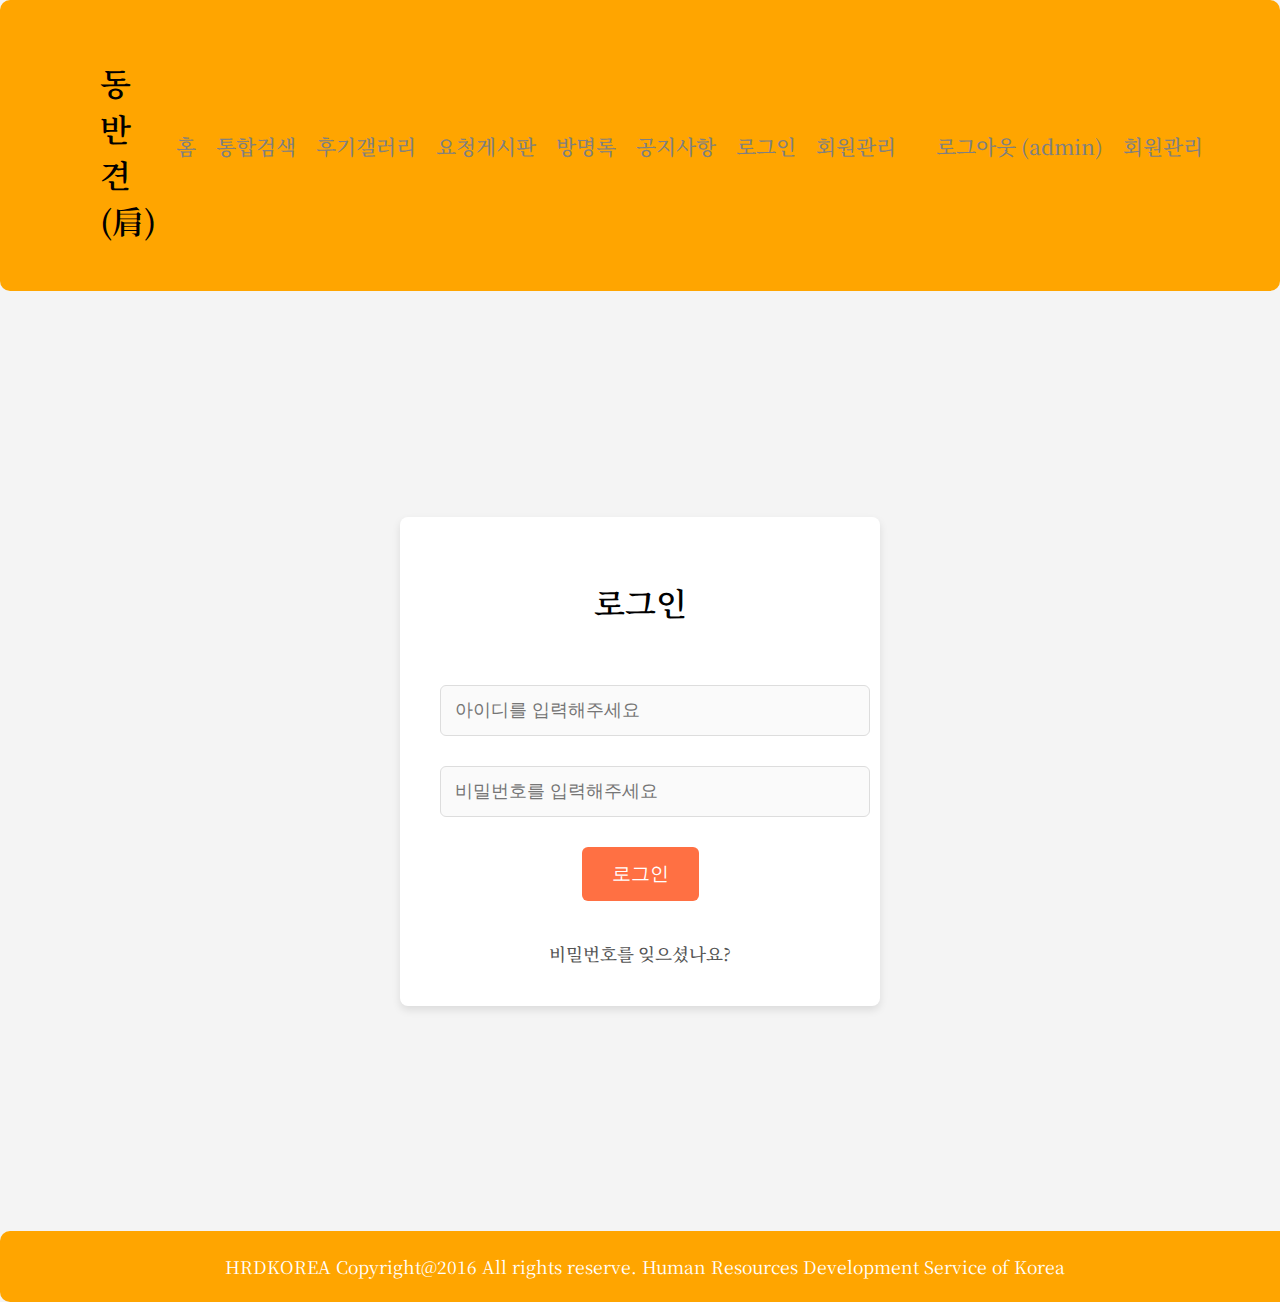
<file: login.html>
<!--  This landing page has been captured by Landing Page Ripper Chrome extension developed by thelanders.club. If you want to get this lander cleaned, visit thelanders.club -->
<!DOCTYPE html><html xmlns="http://www.w3.org/1999/xhtml"><head>
    <meta charset="UTF-8" />
    
    <title>Dong_Ban</title>
    <link rel="stylesheet" type="text/css" href="login/style0.css" />
    <script src="login/script0.js"></script>
    <style>
        /* 폰트 불러오기 */
        @import url('https://fonts.googleapis.com/css2?family=Noto+Serif+KR&display=swap');
        
        /* 기본적인 폰트 설정 */
        body {
            font-family: 'Noto Serif KR', serif;  /* Noto Serif KR 폰트 적용 */
            margin: 0;
            padding: 0;
            box-sizing: border-box;
            background-color: #f4f4f4;
        }

        /* 전체 로그인 레이아웃 */
        .login_main {
            display: flex;
            justify-content: center;
            align-items: center;
            height: 100vh;
            padding: 20px;
        }

        .left-content, .right-content {
            width: 15%; /* 좌우 사이드바 넓이 */
        }

        /* 로그인 콘텐츠 */
        .login-content {
            width: 100%;
            max-width: 400px;  /* 너비 설정 */
            padding: 40px;
            background-color: white;
            border-radius: 8px;
            box-shadow: 0 4px 8px rgba(0, 0, 0, 0.1);
            text-align: center;
            display: flex;
            flex-direction: column;
            justify-content: center;
            gap: 20px;
        }

        /* 제목 스타일 */
        h1 {
            font-size: 2rem;
            margin-bottom: 30px;
            font-weight: 600;
        }

        /* 폼 입력 스타일 */
        input[type="text"],
        input[type="password"] {
            width: 100%;
            padding: 14px;
            margin-top: 10px;
            margin-bottom: 20px; /* 입력창 사이 간격 설정 */
            border-radius: 6px;
            border: 1px solid #ddd;
            font-size: 1.1em;
            background-color: #fafafa;
            transition: border 0.3s;
        }

        input[type="text"]:focus,
        input[type="password"]:focus {
            outline: none;
            border-color: #999;
        }

        /* 에러 메시지 스타일 */
        .errMsg {
            color: #e74c3c;
            font-size: 1.2em;
            margin-top: 10px;
            font-weight: 600;
        }

        /* 버튼 스타일 */
        input[type="submit"] {
            padding: 14px 30px;
            margin-top: 10px;
            font-size: 1.2em;
            border-radius: 6px;
            border: none;
            background-color: #FF7043;
            color: white;
            cursor: pointer;
            transition: background-color 0.3s, transform 0.3s;
        }

        input[type="submit"]:hover {
            background-color: #f96c4d;
            transform: scale(1.05);
        }

        /* 비밀번호 찾기 링크 스타일 */
        a {
            text-decoration: none;
            font-size: 1.1em;
            font-weight: 500;
            color: #555;
            margin-top: 20px;
        }

        a:hover {
            color: #333;
        }

        </style>
</head>

<body>
<header> 
    	<a href="index.html" style="text-decoration: none; color: inherit;">
        <h1>동반견(肩)</h1>
        </a>
        <nav>
            <ul id="menu">
                <li><a href="index.html">홈</a></li>
                <li><a href="map.html">통합검색</a></li>
                <li><a href="galary.html">후기갤러리</a></li>
                <li><a href="board1.html">요청게시판</a></li>
                <li><a href="board2.html">방명록</a></li>
                <li><a href="board3.html">공지사항</a></li>
                <li><a href="member.html">로그인</a></li>
                <li><a href="regist.html">회원관리</a></li>
                
                <li></li>
                <!-- <li><a href="/sendMail">메일전송</a></li> -->
                <li>
                    <a href="index.html">로그아웃	
                    <span>(admin)</span>
                    </a>
                </li> 
                <!-- 유저 -->
                
                
                
                
                
                
                <!-- 관리자 -->
                <li><a href="member.html">회원관리</a></li>
            </ul>
        </nav>
    </header>
    
    <div>
            <div class="login_main">
                <div class="left-content"></div>
                <div class="login-content">
                    <h1>로그인</h1>
                    <form name="frmLogin" action="login" method="post" enctype="UTF-8">
                        <input type="text" name="username" placeholder="아이디를 입력해주세요" required="" />
                        <input type="password" name="password" placeholder="비밀번호를 입력해주세요" required="" />
                        <input type="submit" value="로그인" />
                        
                    </form>
                    <a href="findpw">비밀번호를 잊으셨나요?</a>
                </div>
                <div class="right-content"></div>
            </div>
        </div>
    
    <footer>
        <p>HRDKOREA Copyright@2016 All rights reserve. Human Resources Development Service of Korea</p>
    </footer>



</body></html>
</file>
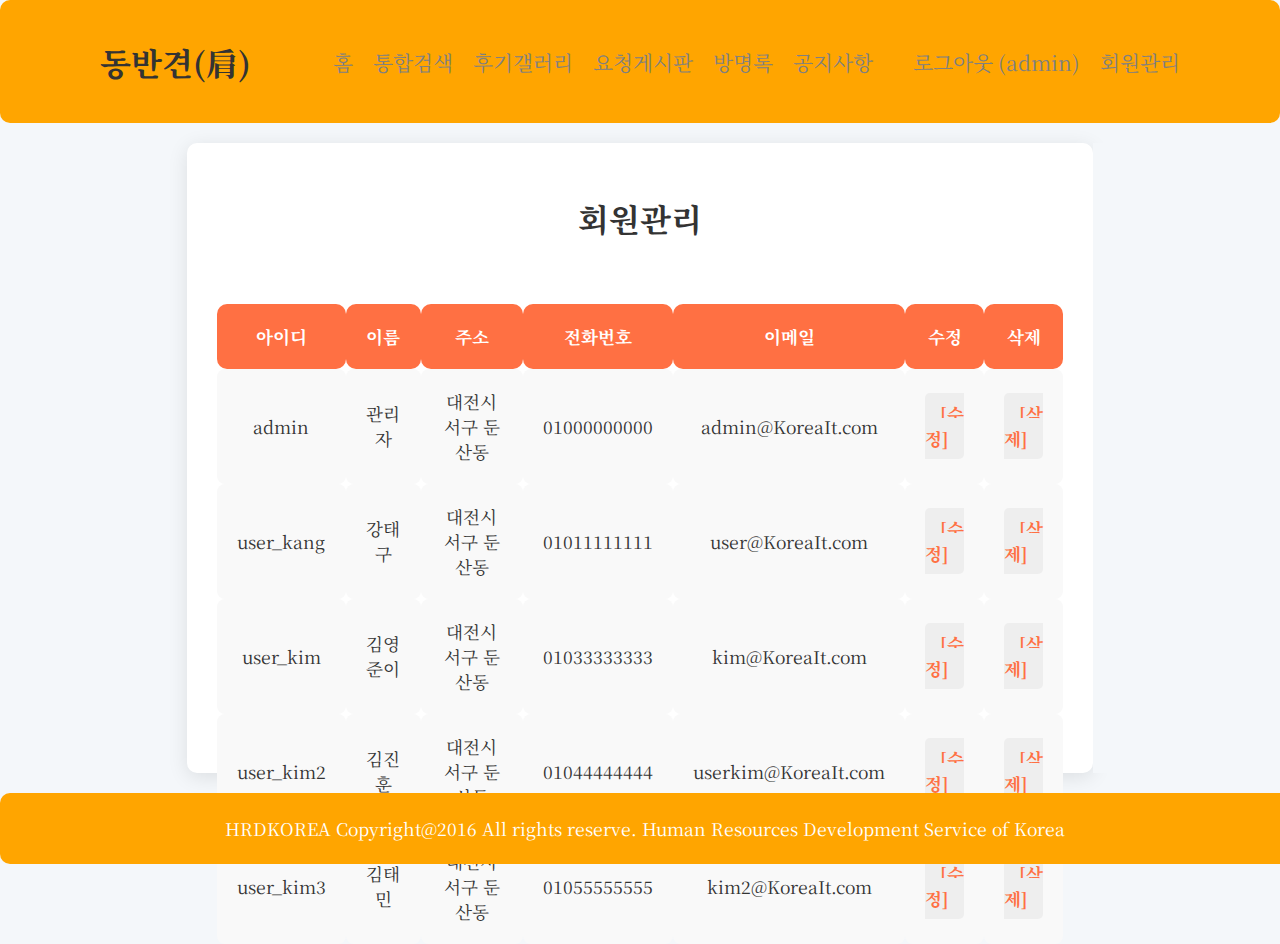
<file: member.html>
<!--  This landing page has been captured by Landing Page Ripper Chrome extension developed by thelanders.club. If you want to get this lander cleaned, visit thelanders.club -->
<!DOCTYPE html><html xmlns="http://www.w3.org/1999/xhtml"><head>
    <meta charset="UTF-8" />
    
    <title>Dong_Ban</title>
    <link rel="stylesheet" type="text/css" href="member/style0.css" />
    <script src="member/script0.js"></script>
    <style>
	    /* 폰트 불러오기 */
	    @import url('https://fonts.googleapis.com/css2?family=Noto+Serif+KR&display=swap');

        /* 전반적인 레이아웃 스타일 */
        body {
        	font-family: 'Noto Serif KR', serif;  /* Noto Serif KR 폰트 적용 */
            background-color: #f4f7fa;
            margin: 0;
            padding: 0;
            box-sizing: border-box;
        }

        .main {
            display: flex;
            justify-content: center;
            padding: 20px;
            height: 70vh;
        }

        .left-content, .right-content {
            width: 15%; /* 좌우 사이드바 너비 */
            padding: 20px;
        }

        .login-content {
            width: 100%;
            background-color: #fff;
            border-radius: 10px;
            padding: 30px;
            box-shadow: 0 4px 20px rgba(0, 0, 0, 0.1);
            text-align: center;
        }

        h1 {
            font-size: 2em;
            color: #333;
            margin-bottom: 20px;
        }

        table {
            width: 100%;
            border-collapse: collapse;
            margin-top: 20px;
        }

        table th, table td {
            padding: 20px;
            text-align: center;
            font-size: 1.1em;
        }

        table th {
            background-color: #FF7043;
            color: white;
            font-weight: bold;
            border-radius: 10px;
        }

        table td {
            background-color: #f9f9f9;
            border-radius: 8px;
            color: #333;
        }

        .input-field {
            width: 100%;
            padding: 10px;
            font-size: 1em;
            border-radius: 8px;
            border: 1px solid #ddd;
            margin-top: 8px;
            background-color: #f9f9f9;
        }

        .edit a {
            padding: 8px 20px;
            border-radius: 5px;
            background-color: #eee;
            margin: 0px;
            font-weight: bold;
            color: #FF7043;
            text-decoration: none;
        }

        .edit a:hover {
            background-color: #FF7043;
            color: white;
        }

        a {
            color: #FF7043;
            text-decoration: none;
            cursor: pointer;
            transition: all 0.3s ease;
        }

        a:hover {
            color: #f96c4d;
            text-decoration: underline;
        }

        .edit a, .del a, .sav {
            padding: 8px 15px;
            border-radius: 5px;
            background-color: #eee;
            margin: 0px;
        }

        .edit a:hover {
            background-color: #FF7043;
            color: white;
        }

        .del a:hover {
            background-color: #ff6347;
            color: white;
        }

        .left-content, .right-content {
            padding: 20px;
            background-color: #f4f7fa;
        }

        tr:hover {
            background-color: #f2f2f2;
        }

        /* 반응형 처리 */
        @media (max-width: 768px) {
            .main {
                flex-direction: column;
                align-items: center;
                padding: 20px;
            }

            .login-content {
                width: 100%;
            }

            .left-content, .right-content {
                width: 100%;
                padding: 10px;
            }
        }

        /* 버튼들을 가로로 배치 */
        .button-container {
            display: flex;
            justify-content: center; /* 버튼들이 가운데 정렬되도록 설정 */
            margin-top: 20px;
        }

        .button-container .edit, .button-container .del, .button-container .sav {
            margin: 0 10px; /* 버튼 사이에 간격을 주기 위해 margin 설정 */
        }

    </style>
</head>

<body>
    <header> 
    	<a href="index.html" style="text-decoration: none; color: inherit;">
        <h1>동반견(肩)</h1>
        </a>
        <nav>
            <ul id="menu">
                <li><a href="index.html">홈</a></li>
                <li><a href="map.html">통합검색</a></li>
                <li><a href="galary.html">후기갤러리</a></li>
                <li><a href="board1.html">요청게시판</a></li>
                <li><a href="board2.html">방명록</a></li>
                <li><a href="board3.html">공지사항</a></li>
                
                <li></li>
                <!-- <li><a href="/sendMail">메일전송</a></li> -->
                <li>
                    <a href="index.html">로그아웃	
                    <span>(admin)</span>
                    </a>
                </li> 
                <!-- 유저 -->

                <!-- 관리자 -->
                <li><a href="member.html">회원관리</a></li>
            </ul>
        </nav>
    </header>
    
    <div>
        <script src="member/script1.js"></script>
        <script src="member/script2.js"></script>
        <div class="main">
            <div class="left-content"></div>
            <div class="login-content">
                <h1>회원관리</h1>
                <br />
                <form name="frmInfo" action="editEmply">
                    <table>
                        <tbody><tr>
                            <th>아이디</th>
                            <th>이름</th>
                            <th>주소</th>
                            <th>전화번호</th>
                            <th>이메일</th>
                            <th class="width9p">수정</th>
                            <th class="width9p">삭제</th>
                        </tr>
                        <tr id="line0">
                            <td class="id">admin</td>
                            <td class="name">관리자</td>
                            <td class="address">대전시 서구 둔산동</td>
                            <td class="telno">01000000000</td>
                            <td class="email">admin@KoreaIt.com</td>
                            <td class="edit">
                                <a style="font-weight: bold;" onclick="editEmply(0)">[수정]</a>
                            </td>
                            <td class="del">
                                <a style="font-weight: bold;" href="/fire?id=admin">[삭제]</a>
                            </td>
                        </tr>
                        <tr id="line1">
                            <td class="id">user_kang</td>
                            <td class="name">강태구</td>
                            <td class="address">대전시 서구 둔산동</td>
                            <td class="telno">01011111111</td>
                            <td class="email">user@KoreaIt.com</td>
                            <td class="edit">
                                <a style="font-weight: bold;" onclick="editEmply(1)">[수정]</a>
                            </td>
                            <td class="del">
                                <a style="font-weight: bold;" href="/fire?id=user_kang">[삭제]</a>
                            </td>
                        </tr>
                        <tr id="line2">
                            <td class="id">user_kim</td>
                            <td class="name">김영준이</td>
                            <td class="address">대전시 서구 둔산동</td>
                            <td class="telno">01033333333</td>
                            <td class="email">kim@KoreaIt.com</td>
                            <td class="edit">
                                <a style="font-weight: bold;" onclick="editEmply(2)">[수정]</a>
                            </td>
                            <td class="del">
                                <a style="font-weight: bold;" href="/fire?id=user_kim">[삭제]</a>
                            </td>
                        </tr>
                        <tr id="line3">
                            <td class="id">user_kim2</td>
                            <td class="name">김진훈</td>
                            <td class="address">대전시 서구 둔산동</td>
                            <td class="telno">01044444444</td>
                            <td class="email">userkim@KoreaIt.com</td>
                            <td class="edit">
                                <a style="font-weight: bold;" onclick="editEmply(3)">[수정]</a>
                            </td>
                            <td class="del">
                                <a style="font-weight: bold;" href="/fire?id=user_kim2">[삭제]</a>
                            </td>
                        </tr>
                        <tr id="line4">
                            <td class="id">user_kim3</td>
                            <td class="name">김태민</td>
                            <td class="address">대전시 서구 둔산동</td>
                            <td class="telno">01055555555</td>
                            <td class="email">kim2@KoreaIt.com</td>
                            <td class="edit">
                                <a style="font-weight: bold;" onclick="editEmply(4)">[수정]</a>
                            </td>
                            <td class="del">
                                <a style="font-weight: bold;" href="/fire?id=user_kim3">[삭제]</a>
                            </td>
                        </tr>
                    </tbody></table>
                </form>
            </div>

            <div class="right-content"></div>
        </div>
    </div>
    
    <footer>
        <p>HRDKOREA Copyright@2016 All rights reserve. Human Resources Development Service of Korea</p>
    </footer>



</body></html>
</file>
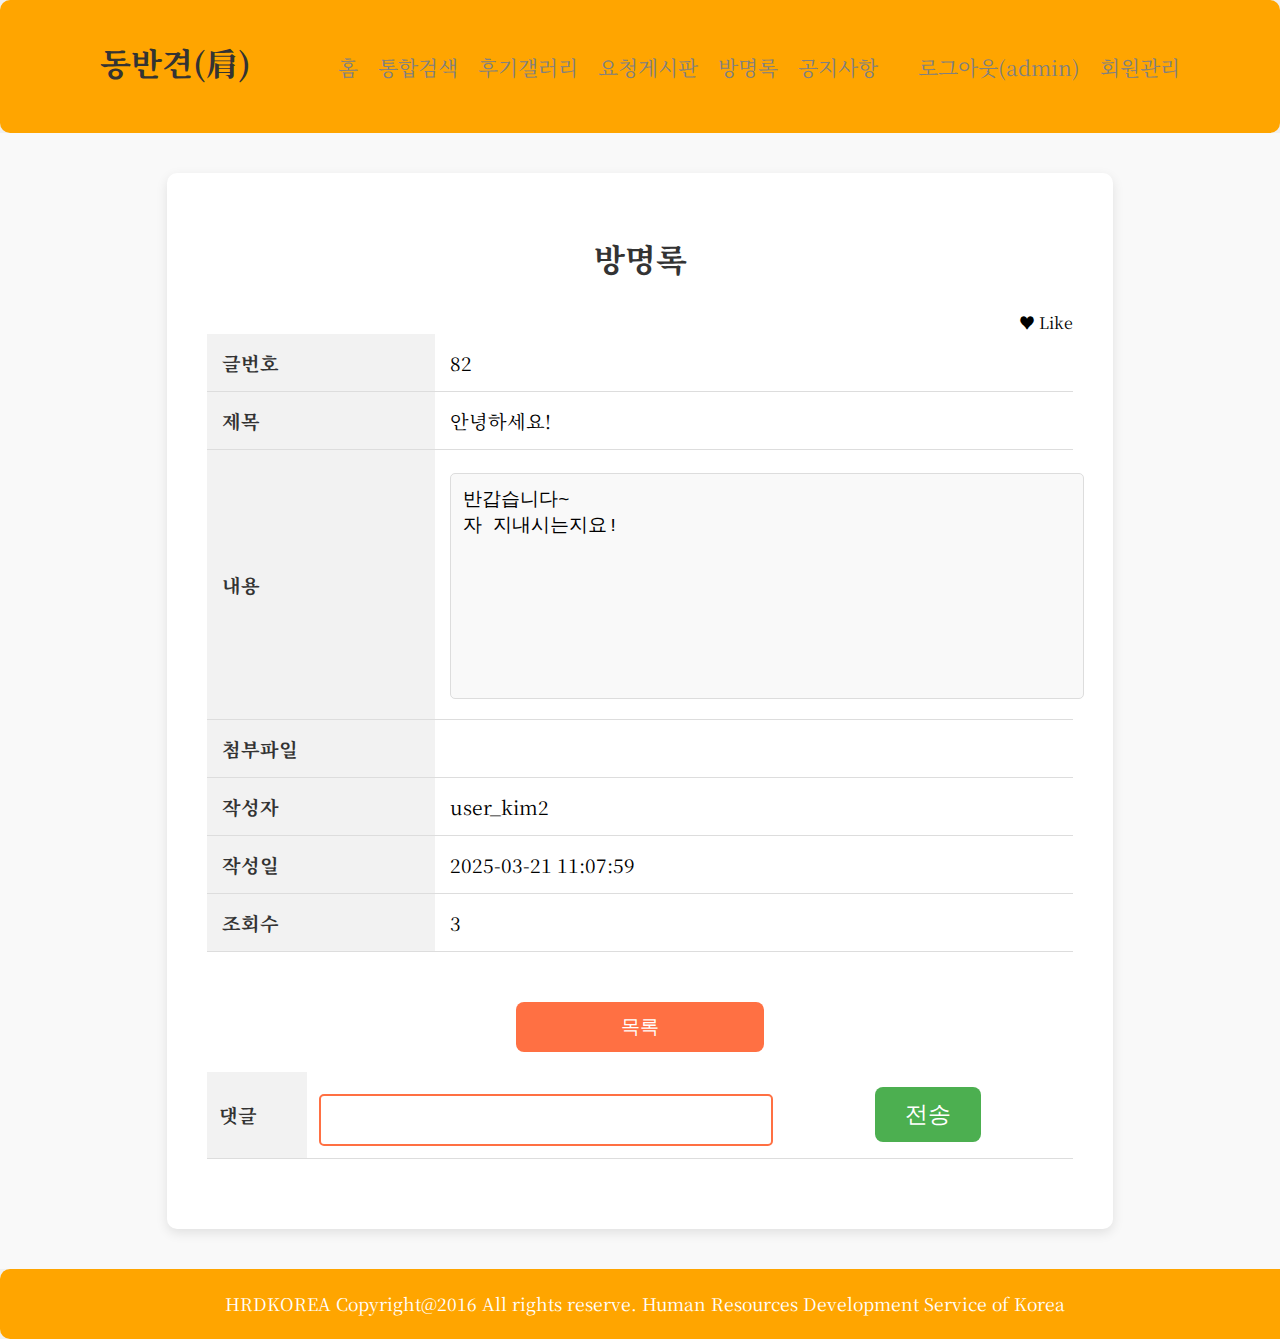
<file: readPost.html>
<!--  This landing page has been captured by Landing Page Ripper Chrome extension developed by thelanders.club. If you want to get this lander cleaned, visit thelanders.club -->
<!DOCTYPE html><html xmlns="http://www.w3.org/1999/xhtml"><head>
    <meta charset="UTF-8" />
    
    <title>게시물 조회</title>
    <link rel="stylesheet" type="text/css" href="readPost/style0.css" />
    <script src="readPost/script0.js"></script>
    <meta charset="UTF-8" />
    
    <script src="readPost/script1.js"></script>
    <style>
        /* 폰트 불러오기 */
        @import url('https://fonts.googleapis.com/css2?family=Noto+Serif+KR&display=swap');

        /* 기본적인 폰트 설정 */
        body {
            font-family: 'Noto Serif KR', serif;  /* Noto Serif KR 폰트 적용 */
            margin: 0;
            padding: 0;
            background-color: #f0f0f0;
        }

        /* 전체 레이아웃 스타일 */
        .main {
            display: flex;
            justify-content: center;
            align-items: flex-start;
            padding: 40px;
            background-color: #f9f9f9;
            min-height: 100vh;
        }

        .left-content, .right-content {
            width: 10%; /* 좌우 사이드바 넓이 */
            padding: 20px;
        }

        .login-content {
            width: 100%;
            max-width: 900px; /* 최대 너비 설정 */
            padding: 40px;
            background-color: #fff;
            border-radius: 10px;
            box-shadow: 0 4px 12px rgba(0, 0, 0, 0.1);
            text-align: center;
        }

        h1 {
            font-size: 2em;
            margin-bottom: 30px;
            color: #333;
            font-weight: 700;
        }

        /* 게시물 상세 내용 */
        table {
            width: 100%;
            border-collapse: collapse;
            margin-bottom: 30px;
        }

        th, td {
            padding: 15px;
            text-align: left;
            font-size: 1.2em;
            border-bottom: 1px solid #ddd;
        }

        th {
            background-color: #f2f2f2;
            color: #333;
        }

        td {
            background-color: #fff;
        }

        textarea {
            width: 100%;
            padding: 12px;
            margin-top: 8px;
            border-radius: 5px;
            border: 1px solid #ddd;
            font-size: 1.2em;
            background-color: #f9f9f9;
            height: 200px;
            resize: none;
        }

        /* 좋아요 버튼 */
		.like-btn {
		    color: #FF7043;
		    cursor: pointer;
		    font-size: 1.5em;
		    transition: color 0.3s ease;
		    margin-bottom: 20px;
		}

        .like-on {
            color: #d32f2f;
        }
        
        span {
		    float: right;  /* 오른쪽으로 정렬 */
        }

        /* 버튼 스타일 */
        .button-container {
            display: flex;
            justify-content: space-between;
            margin-top: 30px;
        }

        .submit-btn, .delete-btn {
            padding: 12px 30px;
            font-size: 1.2em;
            border-radius: 8px;
            border: none;
            cursor: pointer;
            transition: background-color 0.3s ease, transform 0.3s ease;
            width: 48%; /* 버튼 간격 조정 */
            margin-right: 10px; /* 오른쪽 간격 추가 */
        }
        
        .list-btn {
	        padding: 12px 105px;
	        background-color: #FF7043;
	        color: white;
	        border-radius: 8px;
	        border: none;
	        cursor: pointer;
	        font-size: 1.2em;
	        margin-top: 20px;
	        transition: background-color 0.3s ease, transform 0.3s ease;
	    }
	    .list-btn:hover {
        	background-color: rgb(136, 181, 46);
        	transform: scale(1.05);
    	}
        
    

        .submit-btn, .list-btn {
            background-color: #FF7043;
            color: white;
        }

        .submit-btn:hover, .list-btn:hover {
            background-color: #f96c4d;
            transform: scale(1.05);
        }

        .delete-btn {
            background-color: #f44336;
            color: white;
        }

        .delete-btn:hover {
            background-color: #e53935;
            transform: scale(1.05);
        }

        /* 댓글 테이블 */
        .reply-table {
            width: 100%;
            margin-top: 20px;
            border-collapse: collapse;
        }

        .reply-table th, .reply-table td {
            padding: 12px;
            text-align: left;
            font-size: 1.2em;
            border-bottom: 1px solid #ddd;
        }

        .reply-table th {
            background-color: #f2f2f2;
            color: #333;
        }

        .reply-table td {
            background-color: #fff;
        }

        /* 댓글 입력 스타일 */
        input[type="text"] {
            width: 80%;
            padding: 12px;
            margin-top: 10px;
            margin-right: 20px;
            border-radius: 5px;
            border: 2px solid #FF7043;
            font-size: 1.1em;
        }

        input[type="submit"] {
            padding: 12px 30px;
            background-color: #4CAF50;
            color: white;
            border: none;
            border-radius: 8px;
            cursor: pointer;
            font-size: 1.2em;
            transition: background-color 0.3s ease, transform 0.3s ease;
        }

        input[type="submit"]:hover {
            background-color: #45a049;
            transform: scale(1.05);
        }

        /* 반응형 디자인 */
        @media (max-width: 768px) {
            .main {
                flex-direction: column;
                align-items: flex-start;
                padding: 20px;
            }

            .login-content {
                width: 100%;
                padding: 20px;
            }

            .button-container {
                flex-direction: column;
            }

            .submit-btn, .delete-btn, .list-btn {
                width: 100%;
                margin-bottom: 10px;
            }

            input[type="text"] {
                width: 100%;
                margin-right: 0;
            }
        }

    </style>
</head>

<body>
        <header> 
    	<a href="index.html" style="text-decoration: none; color: inherit;">
        <h1>동반견(肩)</h1>
        </a>
        <nav>
            <ul id="menu">
                <li><a href="index.html">홈</a></li>
                <li><a href="map.html">통합검색</a></li>
                <li><a href="galary.html">후기갤러리</a></li>
                <li><a href="board1.html">요청게시판</a></li>
                <li><a href="board2.html">방명록</a></li>
                <li><a href="board3.html">공지사항</a></li>
                
                <li></li>
                <!-- <li><a href="/sendMail">메일전송</a></li> -->
                <li>
                    <a href="index.html">로그아웃	
                    <span>(admin)</span>
                    </a>
                </li> 
                <!-- 유저 -->
                                
                <!-- 관리자 -->
                <li><a href="member.html">회원관리</a></li>
            </ul>
        </nav>
    </header>
    
    <div>
        <div class="main">
            <div class="left-content"></div>
            <div class="login-content">
                <h1>방명록</h1>
                <span id="like" class="like-off" onclick="location='#'">♥ Like</span>
                <form name="readPost">
                    <table>
                        <tbody><tr>
                            <th>글번호</th>
                            <td id="post_no">82</td>
                        </tr>
                        <tr>
                            <th>제목</th>
                            <td>안녕하세요!</td>
                        </tr>
                        <tr>
                            <th>내용</th>
                            <td>
                                <textarea name="content" readonly="">반갑습니다~
자 지내시는지요!</textarea>
                            </td>
                        </tr>
                        <tr>
                            <th>첨부파일</th>
                            <td>
                                
                            </td>
                        </tr>
                        <tr>
                            <th>작성자</th>
                            <td>user_kim2</td>
                        </tr>
                        <tr>
                            <th>작성일</th>
                            <td>2025-03-21 11:07:59</td>
                        </tr>
                        <tr>
                            <th>조회수</th>
                            <td>3</td>
                        </tr>
                    </tbody></table>
                    <div class="button-container">
                        
                        
                    </div>
                        <input type="button" value="목록" class="list-btn" onclick="location.href='board2.html'" />
                </form>

                <!-- 댓글기능 -->
                <form name="replyFrm" action="/reply" method="post">
                    <table class="reply-table">
                        <tbody><tr>
                            <th>댓글</th>
                            <td>
                                <input type="text" name="comment" />
                                <input type="hidden" name="post_no" value="82" />
                                <input type="hidden" name="user_id" value="admin" />
                            </td>
                            <td><input type="submit" value="전송" /></td>
                        </tr>
                        
                    </tbody></table>
                </form>
            </div>
            <div class="right-content"></div>
        </div>
    </div>
    
    <footer>
        <p>HRDKOREA Copyright@2016 All rights reserve. Human Resources Development Service of Korea</p>
    </footer>



</body></html>
</file>
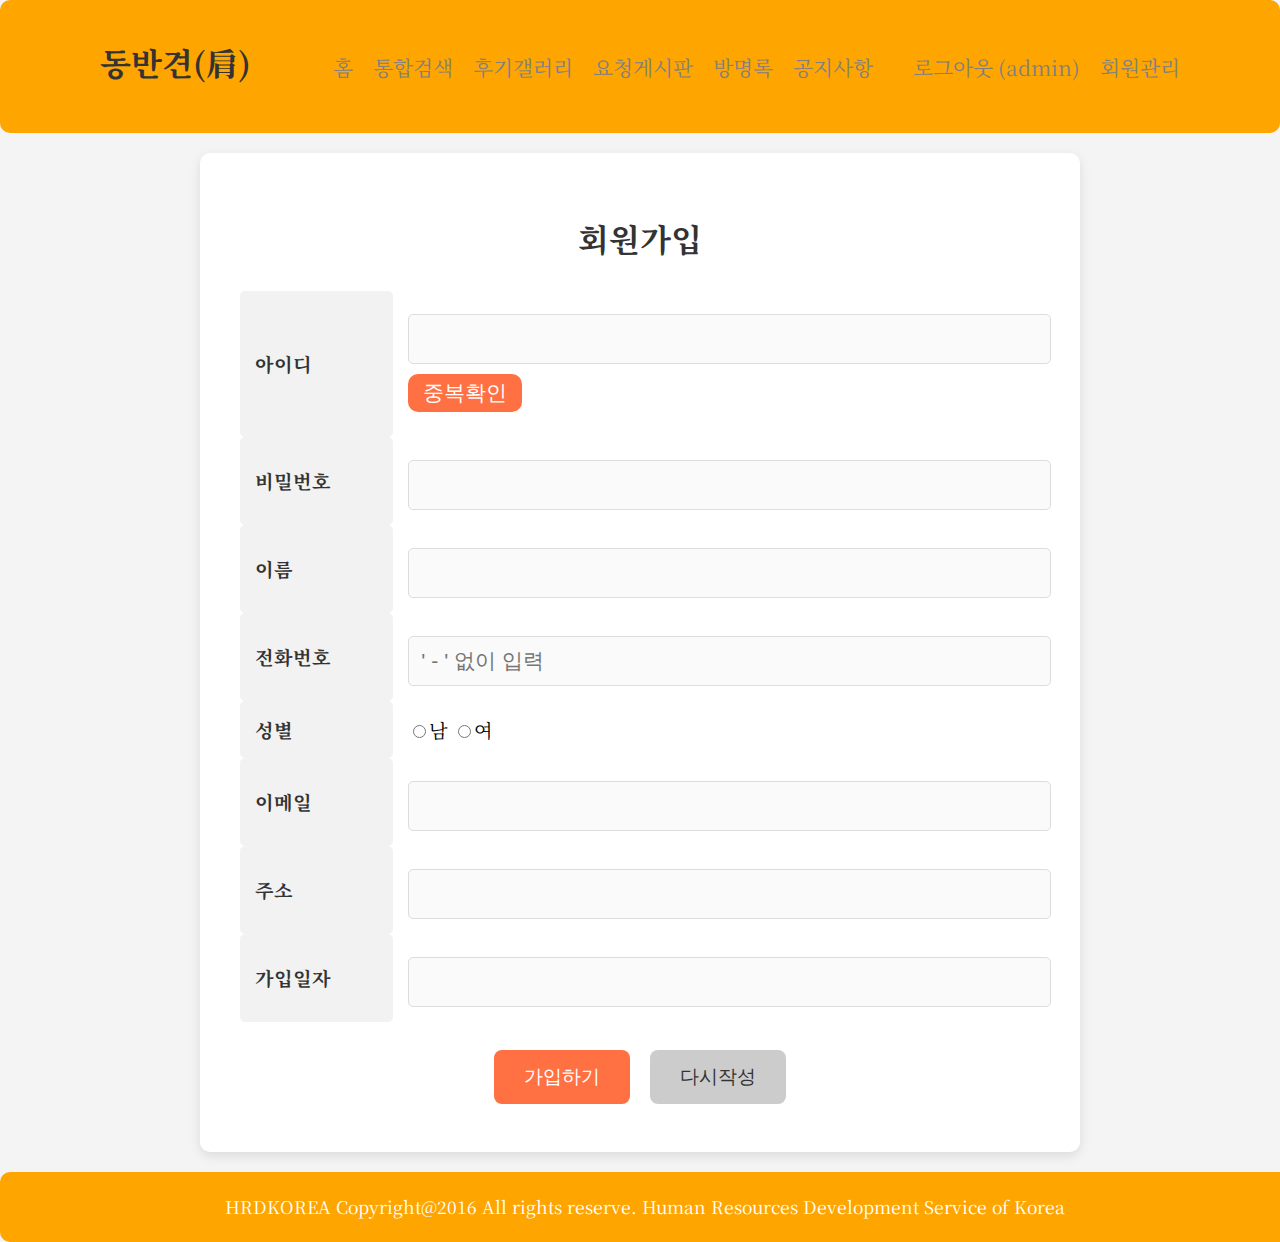
<file: regist.html>
<!--  This landing page has been captured by Landing Page Ripper Chrome extension developed by thelanders.club. If you want to get this lander cleaned, visit thelanders.club -->
<!DOCTYPE html><html xmlns="http://www.w3.org/1999/xhtml"><head>
    <meta charset="UTF-8" />
    
    <title>Dong_Ban</title>
    <link rel="stylesheet" type="text/css" href="regist/style0.css" />
    <script src="regist/script0.js"></script>
    <style>
            /* 폰트 불러오기 */
            @import url('https://fonts.googleapis.com/css2?family=Noto+Serif+KR&display=swap');
        
            /* 전체 레이아웃 스타일 */
            body {
                font-family: 'Noto Serif KR', serif;  /* Noto Serif KR 폰트 적용 */
                margin: 0;
                padding: 0;
                background-color: #f4f4f4;
            }

            .main {
                display: flex;
                justify-content: center;
                align-items: center;
                min-height: 100vh;
                padding: 20px;
            }

            .left-content, .right-content {
                width: 15%; /* 좌우 사이드바 넓이 */
            }

            .login-content {
                width: 100%;
                max-width: 800px;  /* 너비 설정 */
                padding: 40px;
                background-color: white;
                border-radius: 10px;
                box-shadow: 0 4px 12px rgba(0, 0, 0, 0.1);
                text-align: center;
                display: flex;
                flex-direction: column;
                justify-content: center;
            }

            /* 제목 스타일 */
            h1 {
                font-size: 2rem;
                margin-bottom: 30px;
                color: #333;
                font-weight: 700;
            }

            /* 폼 스타일 */
            .join {
                width: 100%;
                margin-bottom: 20px;
                border-collapse: collapse;
            }

            .join th,
            .join td {
                padding: 15px;
                text-align: left;
                font-size: 1.2em;
            }

            .join th {
                background-color: #f2f2f2;
                color: #333;
                border-radius: 5px;
            }

            .join td {
                background-color: #fff;
                border-radius: 5px;
            }

            .form-input {
                width: 100%;
                padding: 12px;
                margin-top: 8px;
                border-radius: 5px;
                border: 1px solid #ddd;
                font-size: 1.1em;
                background-color: #fafafa;
            }

            .form-input:focus {
                outline: none;
                border-color: #FF7043;
            }

            textarea {
                width: 100%;
                padding: 12px;
                margin-top: 8px;
                border-radius: 5px;
                border: 1px solid #ddd;
                font-size: 1.1em;
                background-color: #fafafa;
                height: 150px;
                resize: none;
            }

            /* 버튼 스타일 */
            .button-container {
                margin-top: 20px;
                text-align: center;
            }

            .submit-btn,
            .reset-btn {
                padding: 14px 30px;
                margin: 8px;
                font-size: 1.2em;
                border-radius: 8px;
                border: none;
                cursor: pointer;
                transition: background-color 0.3s ease, transform 0.3s ease;
            }

            .submit-btn {
                background-color: #FF7043;
                color: white;
            }

            .submit-btn:hover {
                background-color: #f96c4d;
                transform: scale(1.05);
            }

            .reset-btn {
                background-color: #ccc;
                color: #333;
            }

            .reset-btn:hover {
                background-color: #999;
                transform: scale(1.05);
            }

            /* 중복확인 버튼 스타일 */
            .idchk {
                padding: 5px 15px;
                font-size: 1.1em;
                background-color: #FF7043;
                color: white;
                border-radius: 10px;
                border: none;
                cursor: pointer;
                transition: background-color 0.3s ease, transform 0.3s ease;
                margin-top: 10px;
            }

            .idchk:hover {
                background-color: rgb(136, 181, 46);
            }

            /* 중복확인 메시지 스타일 */
            #msg {
                color: red;
                font-size: 1em;
                margin-top: 10px;
            }
        </style>
</head>

<body>
    <header> 
    	<a href="index.html" style="text-decoration: none; color: inherit;">
        <h1>동반견(肩)</h1>
        </a>
        <nav>
            <ul id="menu">
                <li><a href="index.html">홈</a></li>
                <li><a href="map.html">통합검색</a></li>
                <li><a href="galary.html">후기갤러리</a></li>
                <li><a href="board1.html">요청게시판</a></li>
                <li><a href="board2.html">방명록</a></li>
                <li><a href="board3.html">공지사항</a></li>
                
                <li></li>
                <!-- <li><a href="/sendMail">메일전송</a></li> -->
                <li>
                    <a href="index.html">로그아웃	
                    <span>(admin)</span>
                    </a>
                </li> 
                <!-- 유저 -->
                
                <!-- 관리자 -->
                <li><a href="member.html">회원관리</a></li>
            </ul>
        </nav>
    </header>
    
    <div>
            <script src="regist/script1.js"></script>
            <div class="main">
                <div class="left-content"></div>
                <div class="login-content">
                    <h1>회원가입</h1>
                    <form name="emplyFrm" action="regist" method="post">
                        <table class="join">
                            <tbody><tr>
                                <th>아이디</th>
                                <td>
                                    <input type="text" name="employee_id" class="form-input" />
                                    <input class="idchk" type="button" value="중복확인" onclick="chkId()" />
                                    <div id="msg"></div>
                                </td>
                            </tr>
                            <tr>
                                <th>비밀번호</th>
                                <td><input type="password" name="password" class="form-input" /></td>
                            </tr>
                            <tr>
                                <th>이름</th>
                                <td><input type="text" name="name" class="form-input" /></td>
                            </tr>
                            <tr>
                                <th>전화번호</th>
                                <td><input type="text" name="telno" class="form-input" placeholder="' - ' 없이 입력" /></td>
                            </tr>
                            <tr>
                                <th>성별</th>
                                <td>
                                    <input type="radio" name="gender" value="M" />남
                                    <input type="radio" name="gender" value="F" />여
                                </td>
                            </tr>
                            <tr>
                                <th>이메일</th>
                                <td><input type="text" name="email" class="form-input" /></td>
                            </tr>
                            <tr>
                                <th>주소</th>
                                <td><input type="text" name="address" class="form-input" /></td>
                            </tr>
                            <tr>
                                <th>가입일자</th>
                                <td><input type="text" name="hiredate" class="form-input" /></td>
                            </tr>
                        </tbody></table>

                        <div class="button-container">
                            <input type="button" value="가입하기" class="submit-btn" onclick="checkValue()" />
                            <input type="reset" value="다시작성" class="reset-btn" />
                        </div>
                    </form>
                </div>
                <div class="right-content"></div>
            </div>
        </div>
    
    <footer>
        <p>HRDKOREA Copyright@2016 All rights reserve. Human Resources Development Service of Korea</p>
    </footer>



</body></html>
</file>
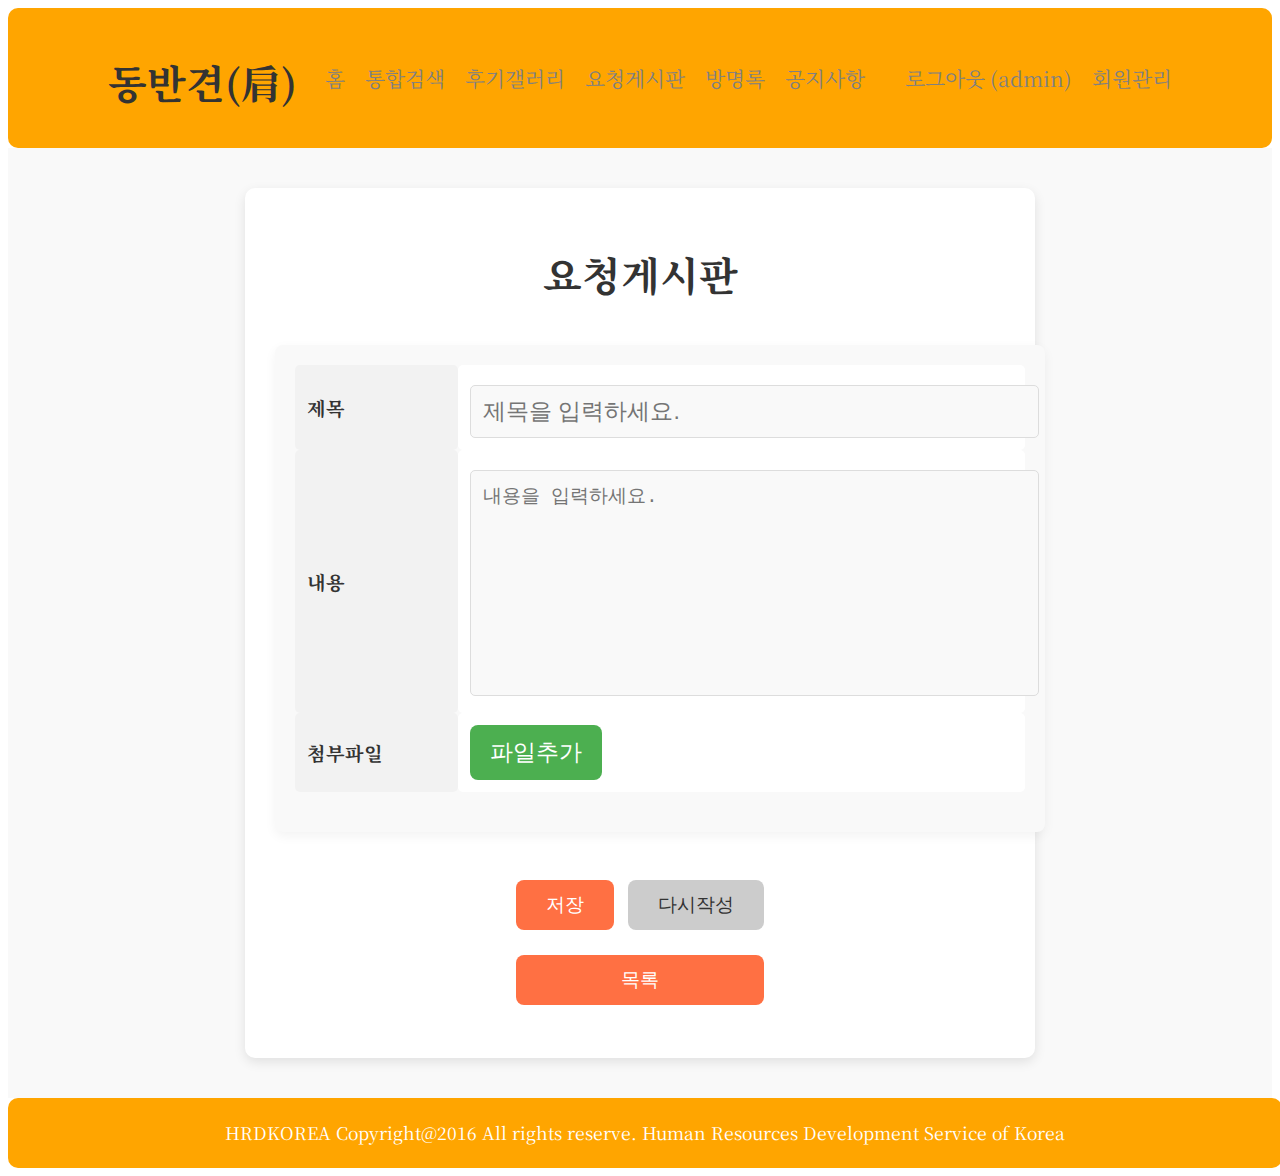
<file: writePost1.html>
<!--  This landing page has been captured by Landing Page Ripper Chrome extension developed by thelanders.club. If you want to get this lander cleaned, visit thelanders.club -->
<!DOCTYPE html><html xmlns="http://www.w3.org/1999/xhtml"><head>
    <meta charset="UTF-8" />
    
    <title>Dong_Ban</title>
    <link rel="stylesheet" type="text/css" href="writePost1/style0.css" />
    <script src="writePost1/script0.js"></script>
</head>

<body>
        <header> 
    	<a href="index.html" style="text-decoration: none; color: inherit;">
        <h1>동반견(肩)</h1>
        </a>
        <nav>
            <ul id="menu">
                <li><a href="index.html">홈</a></li>
                <li><a href="map.html">통합검색</a></li>
                <li><a href="galary.html">후기갤러리</a></li>
                <li><a href="board1.html">요청게시판</a></li>
                <li><a href="board2.html">방명록</a></li>
                <li><a href="board3.html">공지사항</a></li>
                
                <li></li>
                <!-- <li><a href="/sendMail">메일전송</a></li> -->
                <li>
                    <a href="index.html">로그아웃	
                    <span>(admin)</span>
                    </a>
                </li> 
                <!-- 유저 -->

                <!-- 관리자 -->
                <li><a href="member.html">회원관리</a></li>
            </ul>
        </nav>
    </header>
    
    <div>
        <script src="writePost1/script1.js"></script>
        <div class="main">
            <!-- 왼쪽 사이드바 -->
            <div class="left-content"></div>

            <!-- 로그인 및 게시물 작성 영역 -->
            <div class="login-content">
                <h1>요청게시판</h1>
                <br />
                <form name="writePost" action="/writePost" method="post" enctype="multipart/form-data">
                    <input type="hidden" name="board_no" value="1" />
                    <div class="form-container">
                        <table class="post-table">
                            <tbody><tr>
                                <th>제목</th>
                                <td><input name="title" class="form-input" placeholder="제목을 입력하세요." /></td>
                            </tr>
                            <tr>
                                <th>내용</th>
                                <td><textarea name="content" class="form-input" placeholder="내용을 입력하세요."></textarea></td>
                            </tr>
                            <tr>
                                <th>첨부파일</th>
                                <td><input type="button" value="파일추가" class="file-btn" onclick="addFile(this)" /></td>
                            </tr>
                        </tbody></table>
                    </div>

                    <br />
                    <div class="button-container">
                        <input type="button" value="저장" class="submit_btn" onclick="location='#'" />
                        <input type="reset" value="다시작성" class="reset_btn" onclick="location='#'" />
                    </div>

                    	<input type="button" value="목록" class="back-btn" onclick="location.href='board1.html'" />
                </form>
                <br />
            </div>

            <!-- 오른쪽 사이드바 -->
            <div class="right-content"></div>
        </div>
    </div>
    
    <footer>
        <p>HRDKOREA Copyright@2016 All rights reserve. Human Resources Development Service of Korea</p>
    </footer>




<style>
	/* 폰트 불러오기 */
    @import url('https://fonts.googleapis.com/css2?family=Noto+Serif+KR&display=swap');

    /* 폰트를 body 전체에 적용 */
    body {
        font-family: 'Noto Serif KR', serif;  /* Noto Serif KR 폰트 적용 */
    }
    /* 전체 레이아웃 스타일 */
    .main {
        display: flex;
        justify-content: center;
        padding: 40px;
        background-color: #f9f9f9;
    }

    .left-content, .right-content {
        width: 15%; /* 좌우 사이드바 넓이 */
        padding: 20px;
    }

    .login-content {
        width: 70%;
        padding: 30px;
        background-color: #fff;
        border-radius: 10px;
        box-shadow: 0 4px 12px rgba(0, 0, 0, 0.1);
        text-align: center;
    }

    h1 {
        font-size: 2.5em;
        margin-bottom: 20px;
        color: #333;
        font-weight: 700;
    }

    /* 폼 스타일 */
    .form-container {
        width: 100%;
        padding: 20px;
        background-color: #f9f9f9;
        border-radius: 8px;
        box-shadow: 0 4px 12px rgba(0, 0, 0, 0.05);
    }

    .post-table {
        width: 100%;
        margin-bottom: 20px;
        border-collapse: collapse;
    }

    .post-table th,
    .post-table td {
        padding: 12px;
        text-align: left;
        font-size: 1.2em;
    }

    .post-table th {
        background-color: #f2f2f2;
        color: #333;
        border-radius: 5px;
    }

    .post-table td {
        background-color: #fff;
        border-radius: 5px;
    }

    .form-input {
        width: 100%;
        padding: 12px;
        margin-top: 8px;
        border-radius: 5px;
        border: 1px solid #ddd;
        font-size: 1.2em;
        background-color: #f9f9f9;
    }

    textarea {
        width: 100%;
        padding: 12px;
        margin-top: 8px;
        border-radius: 5px;
        border: 1px solid #ddd;
        font-size: 1.2em;
        background-color: #f9f9f9;
        height: 200px;  /* 고정된 높이 */
        resize: none;   /* 사용자가 크기 조정할 수 없게 설정 */
    }

    .form-input:focus {
        outline: none;
        border-color: #FF7043;
    }

    /* 버튼 스타일 */
    .button-container {
        margin-top: 20px;
        text-align: center;
    }

    .submit_btn,
    .reset_btn {
        padding: 12px 30px;
        margin: 5px;
        font-size: 1.2em;
        border-radius: 8px;
        border: none;
        cursor: pointer;
        transition: background-color 0.3s ease, transform 0.3s ease;
    }

    .submit_btn {
        background-color: #FF7043;
        color: white;
    }

    .submit_btn:hover {
        background-color: #f96c4d;
        transform: scale(1.05);
    }

    .reset_btn {
        background-color: #ccc;
        color: #333;
    }

    .reset_btn:hover {
        background-color: #999;
        transform: scale(1.05);
    }

    /* 파일 추가 버튼 */
    .file-btn {
        padding: 12px 20px;
        background-color: #4CAF50;
        color: white;
        border-radius: 8px;
        border: none;
        cursor: pointer;
        font-size: 1.2em;
        transition: background-color 0.3s ease, transform 0.3s ease;
    }

    .file-btn:hover {
        background-color: #45a049;
        transform: scale(1.05);
    }

    /* 갤러리 목록으로 돌아가는 버튼 */
    .back-btn {
        padding: 12px 105px;
        background-color: #FF7043;
        color: white;
        border-radius: 8px;
        border: none;
        cursor: pointer;
        font-size: 1.2em;
        margin-top: 20px;
        transition: background-color 0.3s ease, transform 0.3s ease;
    }

    .back-btn:hover {
        background-color: rgb(136, 181, 46);
        transform: scale(1.05);
    }
</style>
</body></html>
</file>
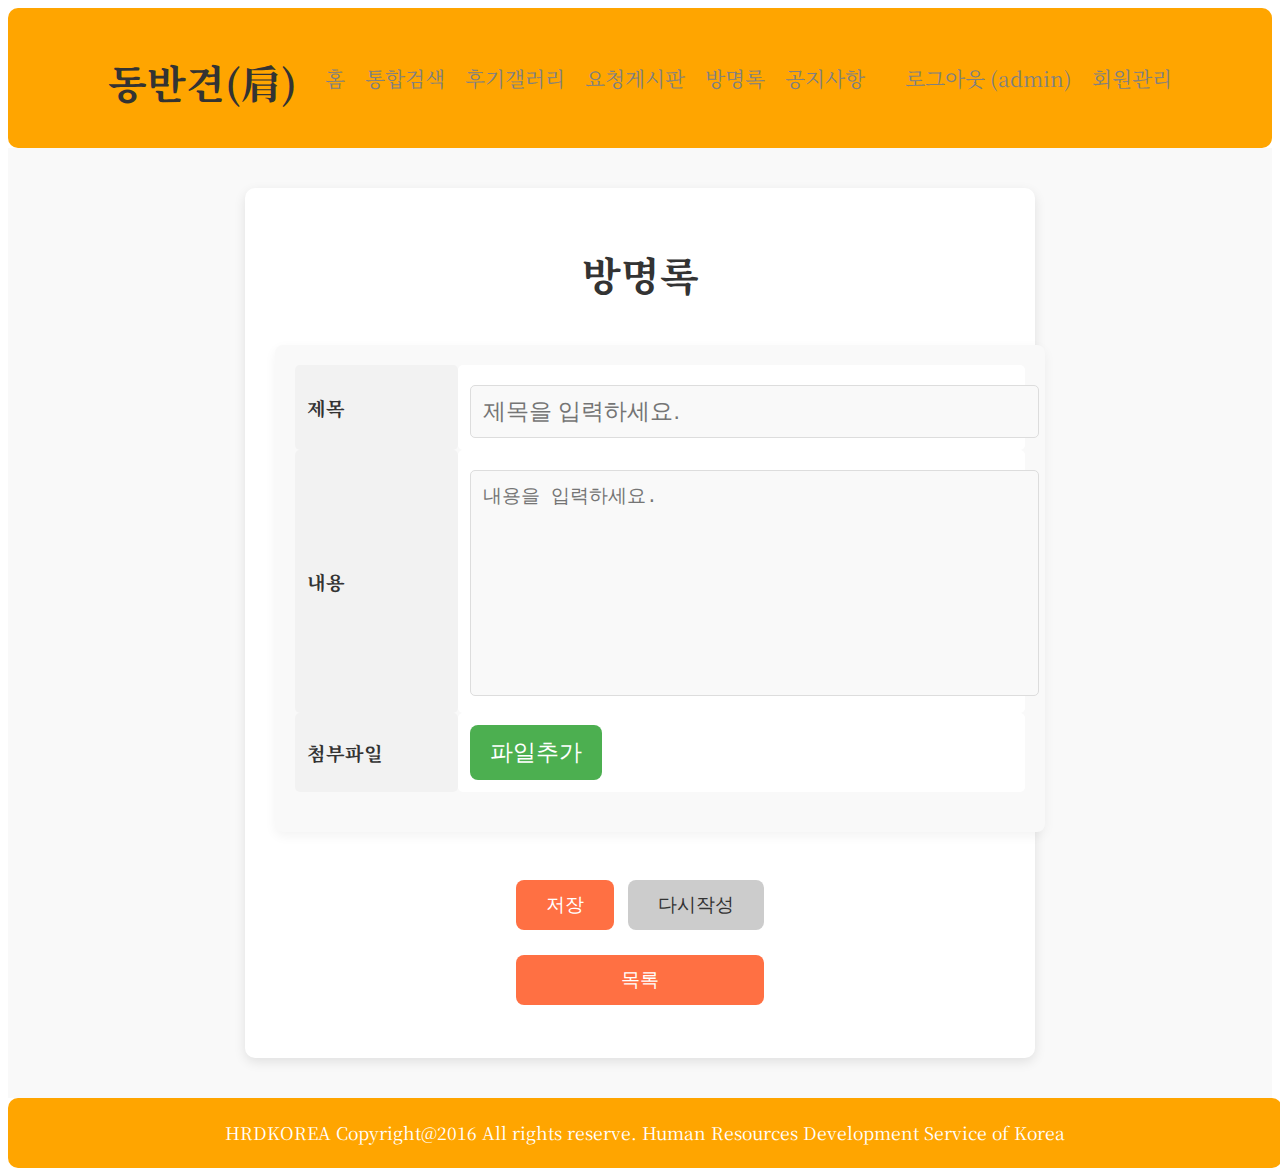
<file: writePost2.html>
<!--  This landing page has been captured by Landing Page Ripper Chrome extension developed by thelanders.club. If you want to get this lander cleaned, visit thelanders.club -->
<!DOCTYPE html><html xmlns="http://www.w3.org/1999/xhtml"><head>
    <meta charset="UTF-8" />
    
    <title>Dong_Ban</title>
    <link rel="stylesheet" type="text/css" href="writePost2/style0.css" />
    <script src="writePost2/script0.js"></script>
</head>

<body>
    <header> 
    	<a href="index.html" style="text-decoration: none; color: inherit;">
        <h1>동반견(肩)</h1>
        </a>
        <nav>
            <ul id="menu">
                <li><a href="index.html">홈</a></li>
                <li><a href="map.html">통합검색</a></li>
                <li><a href="galary.html">후기갤러리</a></li>
                <li><a href="board1.html">요청게시판</a></li>
                <li><a href="board2.html">방명록</a></li>
                <li><a href="board3.html">공지사항</a></li>
                
                <li></li>
                <!-- <li><a href="/sendMail">메일전송</a></li> -->
                <li>
                    <a href="index.html">로그아웃	
                    <span>(admin)</span>
                    </a>
                </li> 
                <!-- 유저 -->

                <!-- 관리자 -->
                <li><a href="member.html">회원관리</a></li>
            </ul>
        </nav>
    </header>
    
    <div>
        <script src="writePost2/script1.js"></script>
        <div class="main">
            <!-- 왼쪽 사이드바 -->
            <div class="left-content"></div>

            <!-- 로그인 및 게시물 작성 영역 -->
            <div class="login-content">
                <h1>방명록</h1>
                <br />
                <form name="writePost" action="/writePost" method="post" enctype="multipart/form-data">
                    <input type="hidden" name="board_no" value="2" />
                    <div class="form-container">
                        <table class="post-table">
                            <tbody><tr>
                                <th>제목</th>
                                <td><input name="title" class="form-input" placeholder="제목을 입력하세요." /></td>
                            </tr>
                            <tr>
                                <th>내용</th>
                                <td><textarea name="content" class="form-input" placeholder="내용을 입력하세요."></textarea></td>
                            </tr>
                            <tr>
                                <th>첨부파일</th>
                                <td><input type="button" value="파일추가" class="file-btn" onclick="addFile(this)" /></td>
                            </tr>
                        </tbody></table>
                    </div>

                    <br />
                    <div class="button-container">
                        <input type="button" value="저장" class="submit_btn" onclick="location='#'" />
                        <input type="reset" value="다시작성" class="reset_btn" onclick="location='#'" />
                    </div>

                    	<input type="button" value="목록" class="back-btn" onclick="location.href='board2.html'" />
                </form>
                <br />
            </div>

            <!-- 오른쪽 사이드바 -->
            <div class="right-content"></div>
        </div>
    </div>
    
    <footer>
        <p>HRDKOREA Copyright@2016 All rights reserve. Human Resources Development Service of Korea</p>
    </footer>




<style>
	/* 폰트 불러오기 */
    @import url('https://fonts.googleapis.com/css2?family=Noto+Serif+KR&display=swap');

    /* 폰트를 body 전체에 적용 */
    body {
        font-family: 'Noto Serif KR', serif;  /* Noto Serif KR 폰트 적용 */
    }
    /* 전체 레이아웃 스타일 */
    .main {
        display: flex;
        justify-content: center;
        padding: 40px;
        background-color: #f9f9f9;
    }

    .left-content, .right-content {
        width: 15%; /* 좌우 사이드바 넓이 */
        padding: 20px;
    }

    .login-content {
        width: 70%;
        padding: 30px;
        background-color: #fff;
        border-radius: 10px;
        box-shadow: 0 4px 12px rgba(0, 0, 0, 0.1);
        text-align: center;
    }

    h1 {
        font-size: 2.5em;
        margin-bottom: 20px;
        color: #333;
        font-weight: 700;
    }

    /* 폼 스타일 */
    .form-container {
        width: 100%;
        padding: 20px;
        background-color: #f9f9f9;
        border-radius: 8px;
        box-shadow: 0 4px 12px rgba(0, 0, 0, 0.05);
    }

    .post-table {
        width: 100%;
        margin-bottom: 20px;
        border-collapse: collapse;
    }

    .post-table th,
    .post-table td {
        padding: 12px;
        text-align: left;
        font-size: 1.2em;
    }

    .post-table th {
        background-color: #f2f2f2;
        color: #333;
        border-radius: 5px;
    }

    .post-table td {
        background-color: #fff;
        border-radius: 5px;
    }

    .form-input {
        width: 100%;
        padding: 12px;
        margin-top: 8px;
        border-radius: 5px;
        border: 1px solid #ddd;
        font-size: 1.2em;
        background-color: #f9f9f9;
    }

    textarea {
        width: 100%;
        padding: 12px;
        margin-top: 8px;
        border-radius: 5px;
        border: 1px solid #ddd;
        font-size: 1.2em;
        background-color: #f9f9f9;
        height: 200px;  /* 고정된 높이 */
        resize: none;   /* 사용자가 크기 조정할 수 없게 설정 */
    }

    .form-input:focus {
        outline: none;
        border-color: #FF7043;
    }

    /* 버튼 스타일 */
    .button-container {
        margin-top: 20px;
        text-align: center;
    }

    .submit_btn,
    .reset_btn {
        padding: 12px 30px;
        margin: 5px;
        font-size: 1.2em;
        border-radius: 8px;
        border: none;
        cursor: pointer;
        transition: background-color 0.3s ease, transform 0.3s ease;
    }

    .submit_btn {
        background-color: #FF7043;
        color: white;
    }

    .submit_btn:hover {
        background-color: #f96c4d;
        transform: scale(1.05);
    }

    .reset_btn {
        background-color: #ccc;
        color: #333;
    }

    .reset_btn:hover {
        background-color: #999;
        transform: scale(1.05);
    }

    /* 파일 추가 버튼 */
    .file-btn {
        padding: 12px 20px;
        background-color: #4CAF50;
        color: white;
        border-radius: 8px;
        border: none;
        cursor: pointer;
        font-size: 1.2em;
        transition: background-color 0.3s ease, transform 0.3s ease;
    }

    .file-btn:hover {
        background-color: #45a049;
        transform: scale(1.05);
    }

    /* 갤러리 목록으로 돌아가는 버튼 */
    .back-btn {
        padding: 12px 105px;
        background-color: #FF7043;
        color: white;
        border-radius: 8px;
        border: none;
        cursor: pointer;
        font-size: 1.2em;
        margin-top: 20px;
        transition: background-color 0.3s ease, transform 0.3s ease;
    }

    .back-btn:hover {
        background-color: rgb(136, 181, 46);
        transform: scale(1.05);
    }
</style>
</body></html>
</file>
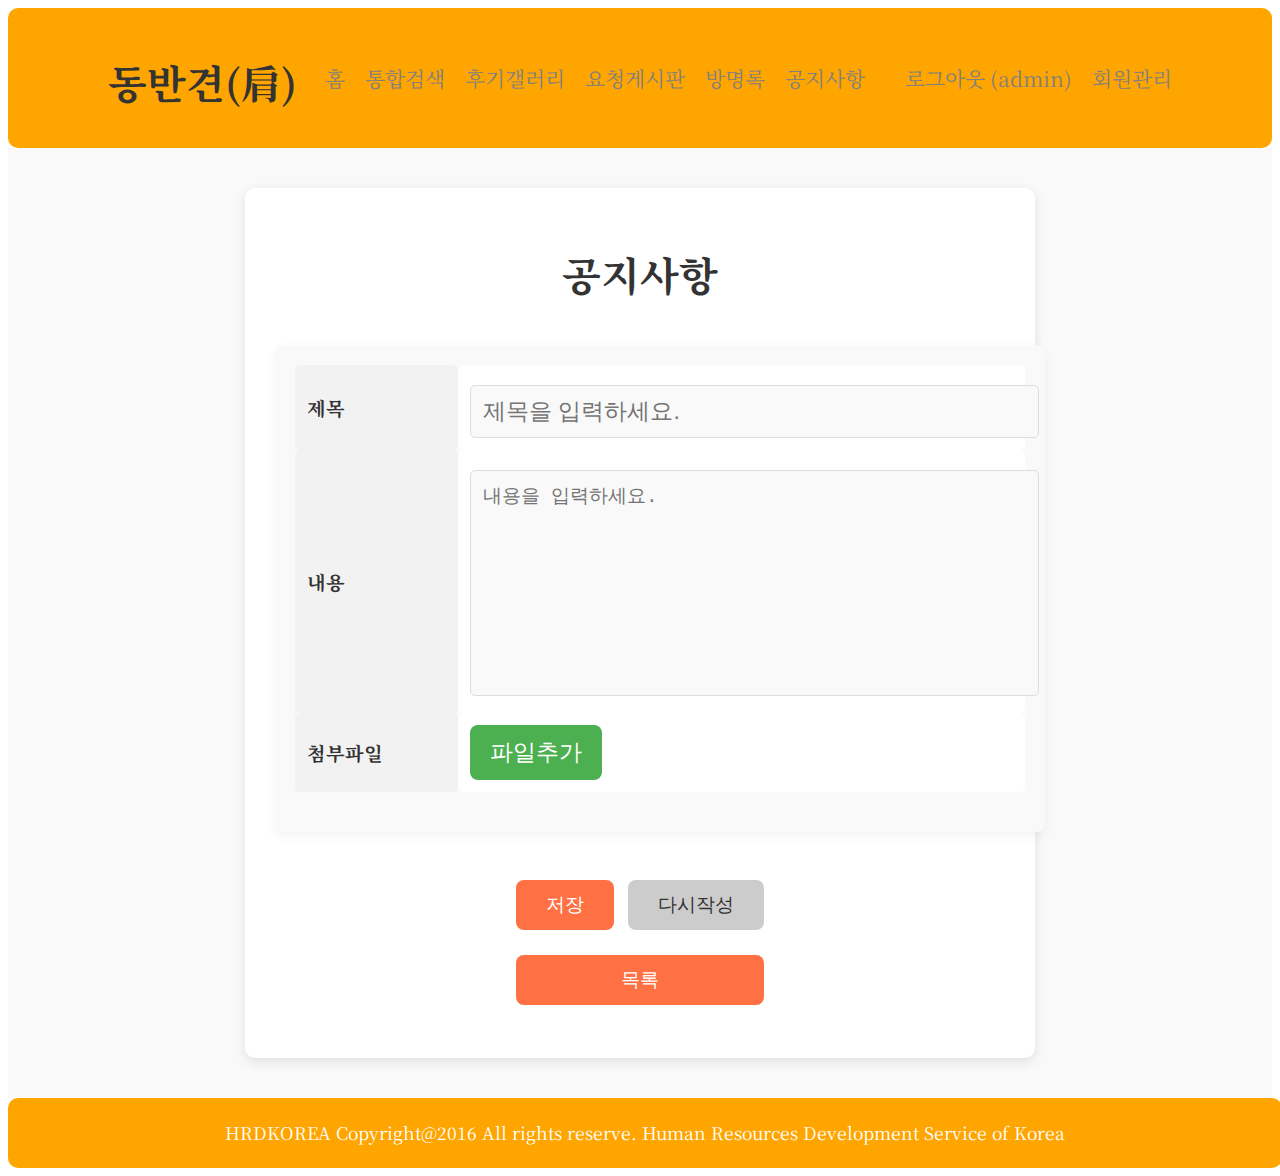
<file: writePost3.html>
<!--  This landing page has been captured by Landing Page Ripper Chrome extension developed by thelanders.club. If you want to get this lander cleaned, visit thelanders.club -->
<!DOCTYPE html><html xmlns="http://www.w3.org/1999/xhtml"><head>
    <meta charset="UTF-8" />
    
    <title>Dong_Ban</title>
    <link rel="stylesheet" type="text/css" href="writePost3/style0.css" />
    <script src="writePost3/script0.js"></script>
</head>

<body>
    <header> 
    	<a href="index.html" style="text-decoration: none; color: inherit;">
        <h1>동반견(肩)</h1>
        </a>
        <nav>
            <ul id="menu">
                <li><a href="index.html">홈</a></li>
                <li><a href="map.html">통합검색</a></li>
                <li><a href="galary.html">후기갤러리</a></li>
                <li><a href="board1.html">요청게시판</a></li>
                <li><a href="board2.html">방명록</a></li>
                <li><a href="board3.html">공지사항</a></li>
                
                <li></li>
                <!-- <li><a href="/sendMail">메일전송</a></li> -->
                <li>
                    <a href="index.html">로그아웃	
                    <span>(admin)</span>
                    </a>
                </li> 
                <!-- 유저 -->

                <!-- 관리자 -->
                <li><a href="member.html">회원관리</a></li>
            </ul>
        </nav>
    </header>
    
    <div>
        <script src="writePost3/script1.js"></script>
        <div class="main">
            <!-- 왼쪽 사이드바 -->
            <div class="left-content"></div>

            <!-- 로그인 및 게시물 작성 영역 -->
            <div class="login-content">
                <h1>공지사항</h1>
                <br />
                <form name="writePost" action="/writePost" method="post" enctype="multipart/form-data">
                    <input type="hidden" name="board_no" value="3" />
                    <div class="form-container">
                        <table class="post-table">
                            <tbody><tr>
                                <th>제목</th>
                                <td><input name="title" class="form-input" placeholder="제목을 입력하세요." /></td>
                            </tr>
                            <tr>
                                <th>내용</th>
                                <td><textarea name="content" class="form-input" placeholder="내용을 입력하세요."></textarea></td>
                            </tr>
                            <tr>
                                <th>첨부파일</th>
                                <td><input type="button" value="파일추가" class="file-btn" onclick="addFile(this)" /></td>
                            </tr>
                        </tbody></table>
                    </div>

                    <br />
                    <div class="button-container">
                        <input type="button" value="저장" class="submit_btn" onclick="location='#'" />
                        <input type="reset" value="다시작성" class="reset_btn" onclick="location='#'" />
                    </div>

                    	<input type="button" value="목록" class="back-btn" onclick="location.href='board3.html'" />
                </form>
                <br />
            </div>

            <!-- 오른쪽 사이드바 -->
            <div class="right-content"></div>
        </div>
    </div>
    
    <footer>
        <p>HRDKOREA Copyright@2016 All rights reserve. Human Resources Development Service of Korea</p>
    </footer>




<style>
	/* 폰트 불러오기 */
    @import url('https://fonts.googleapis.com/css2?family=Noto+Serif+KR&display=swap');

    /* 폰트를 body 전체에 적용 */
    body {
        font-family: 'Noto Serif KR', serif;  /* Noto Serif KR 폰트 적용 */
    }
    /* 전체 레이아웃 스타일 */
    .main {
        display: flex;
        justify-content: center;
        padding: 40px;
        background-color: #f9f9f9;
    }

    .left-content, .right-content {
        width: 15%; /* 좌우 사이드바 넓이 */
        padding: 20px;
    }

    .login-content {
        width: 70%;
        padding: 30px;
        background-color: #fff;
        border-radius: 10px;
        box-shadow: 0 4px 12px rgba(0, 0, 0, 0.1);
        text-align: center;
    }

    h1 {
        font-size: 2.5em;
        margin-bottom: 20px;
        color: #333;
        font-weight: 700;
    }

    /* 폼 스타일 */
    .form-container {
        width: 100%;
        padding: 20px;
        background-color: #f9f9f9;
        border-radius: 8px;
        box-shadow: 0 4px 12px rgba(0, 0, 0, 0.05);
    }

    .post-table {
        width: 100%;
        margin-bottom: 20px;
        border-collapse: collapse;
    }

    .post-table th,
    .post-table td {
        padding: 12px;
        text-align: left;
        font-size: 1.2em;
    }

    .post-table th {
        background-color: #f2f2f2;
        color: #333;
        border-radius: 5px;
    }

    .post-table td {
        background-color: #fff;
        border-radius: 5px;
    }

    .form-input {
        width: 100%;
        padding: 12px;
        margin-top: 8px;
        border-radius: 5px;
        border: 1px solid #ddd;
        font-size: 1.2em;
        background-color: #f9f9f9;
    }

    textarea {
        width: 100%;
        padding: 12px;
        margin-top: 8px;
        border-radius: 5px;
        border: 1px solid #ddd;
        font-size: 1.2em;
        background-color: #f9f9f9;
        height: 200px;  /* 고정된 높이 */
        resize: none;   /* 사용자가 크기 조정할 수 없게 설정 */
    }

    .form-input:focus {
        outline: none;
        border-color: #FF7043;
    }

    /* 버튼 스타일 */
    .button-container {
        margin-top: 20px;
        text-align: center;
    }

    .submit_btn,
    .reset_btn {
        padding: 12px 30px;
        margin: 5px;
        font-size: 1.2em;
        border-radius: 8px;
        border: none;
        cursor: pointer;
        transition: background-color 0.3s ease, transform 0.3s ease;
    }

    .submit_btn {
        background-color: #FF7043;
        color: white;
    }

    .submit_btn:hover {
        background-color: #f96c4d;
        transform: scale(1.05);
    }

    .reset_btn {
        background-color: #ccc;
        color: #333;
    }

    .reset_btn:hover {
        background-color: #999;
        transform: scale(1.05);
    }

    /* 파일 추가 버튼 */
    .file-btn {
        padding: 12px 20px;
        background-color: #4CAF50;
        color: white;
        border-radius: 8px;
        border: none;
        cursor: pointer;
        font-size: 1.2em;
        transition: background-color 0.3s ease, transform 0.3s ease;
    }

    .file-btn:hover {
        background-color: #45a049;
        transform: scale(1.05);
    }

    /* 갤러리 목록으로 돌아가는 버튼 */
    .back-btn {
        padding: 12px 105px;
        background-color: #FF7043;
        color: white;
        border-radius: 8px;
        border: none;
        cursor: pointer;
        font-size: 1.2em;
        margin-top: 20px;
        transition: background-color 0.3s ease, transform 0.3s ease;
    }

    .back-btn:hover {
        background-color: rgb(136, 181, 46);
        transform: scale(1.05);
    }
</style>
</body></html>
</file>
<file: index/style0.css>
@import url('https://fonts.googleapis.com/css2?family=Noto+Serif+KR:wght@200..900&display=swap');


/* header, footer 스타일 */
header, footer {
    background-color: orange; /* header와 footer 배경색 */
    margin: 0 auto; /* 가운데 정렬 */
    width: 100%; /* 부모 요소의 너비를 100% 차지하도록 설정 */
    border-radius: 10px; /* 둥근 모서리 */
}

header {
    color: black;
    display: flex;
    justify-content: space-between; /* 왼쪽과 오른쪽으로 공간 분배 */
    align-items: center; /* 콘텐츠를 수직으로 중앙 정렬 */
    padding: 18px 100px; /* 양 옆에 여백 추가 */
    box-sizing: border-box;
}

footer {
    color: white;
    text-align: center;
    font-size: 1.1em;
    padding: 5px;
    position: relative;
}

/* 메뉴 스타일 */
#menu {
    display: flex;
    margin: 0;
    padding: 0;
    justify-content: flex-end; /* 메뉴 항목을 오른쪽에 정렬 */
    white-space: nowrap; /* 메뉴 항목에서 줄바꿈 방지 */
}

#menu li {
    list-style: none;
    margin-left: 20px; /* 메뉴 항목 간의 간격 */
}

li a {
    text-decoration: none;
    color: grey;
    font-size: 1.3em;
    white-space: nowrap; /* 텍스트에서 줄바꿈 방지 */
}

li a:hover {
    font-weight: bolder;
    color: rgb(136, 181, 46);
}

.width9p{
	width: 9%;
}
</file>
<file: addGalary/style0.css>
@import url('https://fonts.googleapis.com/css2?family=Noto+Serif+KR:wght@200..900&display=swap');


/* header, footer 스타일 */
header, footer {
    background-color: orange; /* header와 footer 배경색 */
    margin: 0 auto; /* 가운데 정렬 */
    width: 100%; /* 부모 요소의 너비를 100% 차지하도록 설정 */
    border-radius: 10px; /* 둥근 모서리 */
}

header {
    color: black;
    display: flex;
    justify-content: space-between; /* 왼쪽과 오른쪽으로 공간 분배 */
    align-items: center; /* 콘텐츠를 수직으로 중앙 정렬 */
    padding: 18px 100px; /* 양 옆에 여백 추가 */
    box-sizing: border-box;
}

footer {
    color: white;
    text-align: center;
    font-size: 1.1em;
    padding: 5px;
    position: relative;
}

/* 메뉴 스타일 */
#menu {
    display: flex;
    margin: 0;
    padding: 0;
    justify-content: flex-end; /* 메뉴 항목을 오른쪽에 정렬 */
    white-space: nowrap; /* 메뉴 항목에서 줄바꿈 방지 */
}

#menu li {
    list-style: none;
    margin-left: 20px; /* 메뉴 항목 간의 간격 */
}

li a {
    text-decoration: none;
    color: grey;
    font-size: 1.3em;
    white-space: nowrap; /* 텍스트에서 줄바꿈 방지 */
}

li a:hover {
    font-weight: bolder;
    color: rgb(136, 181, 46);
}

.width9p{
	width: 9%;
}
</file>
<file: board1/style0.css>
@import url('https://fonts.googleapis.com/css2?family=Noto+Serif+KR:wght@200..900&display=swap');


/* header, footer 스타일 */
header, footer {
    background-color: orange; /* header와 footer 배경색 */
    margin: 0 auto; /* 가운데 정렬 */
    width: 100%; /* 부모 요소의 너비를 100% 차지하도록 설정 */
    border-radius: 10px; /* 둥근 모서리 */
}

header {
    color: black;
    display: flex;
    justify-content: space-between; /* 왼쪽과 오른쪽으로 공간 분배 */
    align-items: center; /* 콘텐츠를 수직으로 중앙 정렬 */
    padding: 18px 100px; /* 양 옆에 여백 추가 */
    box-sizing: border-box;
}

footer {
    color: white;
    text-align: center;
    font-size: 1.1em;
    padding: 5px;
    position: relative;
}

/* 메뉴 스타일 */
#menu {
    display: flex;
    margin: 0;
    padding: 0;
    justify-content: flex-end; /* 메뉴 항목을 오른쪽에 정렬 */
    white-space: nowrap; /* 메뉴 항목에서 줄바꿈 방지 */
}

#menu li {
    list-style: none;
    margin-left: 20px; /* 메뉴 항목 간의 간격 */
}

li a {
    text-decoration: none;
    color: grey;
    font-size: 1.3em;
    white-space: nowrap; /* 텍스트에서 줄바꿈 방지 */
}

li a:hover {
    font-weight: bolder;
    color: rgb(136, 181, 46);
}

.width9p{
	width: 9%;
}
</file>
<file: board2/style0.css>
@import url('https://fonts.googleapis.com/css2?family=Noto+Serif+KR:wght@200..900&display=swap');


/* header, footer 스타일 */
header, footer {
    background-color: orange; /* header와 footer 배경색 */
    margin: 0 auto; /* 가운데 정렬 */
    width: 100%; /* 부모 요소의 너비를 100% 차지하도록 설정 */
    border-radius: 10px; /* 둥근 모서리 */
}

header {
    color: black;
    display: flex;
    justify-content: space-between; /* 왼쪽과 오른쪽으로 공간 분배 */
    align-items: center; /* 콘텐츠를 수직으로 중앙 정렬 */
    padding: 18px 100px; /* 양 옆에 여백 추가 */
    box-sizing: border-box;
}

footer {
    color: white;
    text-align: center;
    font-size: 1.1em;
    padding: 5px;
    position: relative;
}

/* 메뉴 스타일 */
#menu {
    display: flex;
    margin: 0;
    padding: 0;
    justify-content: flex-end; /* 메뉴 항목을 오른쪽에 정렬 */
    white-space: nowrap; /* 메뉴 항목에서 줄바꿈 방지 */
}

#menu li {
    list-style: none;
    margin-left: 20px; /* 메뉴 항목 간의 간격 */
}

li a {
    text-decoration: none;
    color: grey;
    font-size: 1.3em;
    white-space: nowrap; /* 텍스트에서 줄바꿈 방지 */
}

li a:hover {
    font-weight: bolder;
    color: rgb(136, 181, 46);
}

.width9p{
	width: 9%;
}
</file>
<file: board3/style0.css>
@import url('https://fonts.googleapis.com/css2?family=Noto+Serif+KR:wght@200..900&display=swap');


/* header, footer 스타일 */
header, footer {
    background-color: orange; /* header와 footer 배경색 */
    margin: 0 auto; /* 가운데 정렬 */
    width: 100%; /* 부모 요소의 너비를 100% 차지하도록 설정 */
    border-radius: 10px; /* 둥근 모서리 */
}

header {
    color: black;
    display: flex;
    justify-content: space-between; /* 왼쪽과 오른쪽으로 공간 분배 */
    align-items: center; /* 콘텐츠를 수직으로 중앙 정렬 */
    padding: 18px 100px; /* 양 옆에 여백 추가 */
    box-sizing: border-box;
}

footer {
    color: white;
    text-align: center;
    font-size: 1.1em;
    padding: 5px;
    position: relative;
}

/* 메뉴 스타일 */
#menu {
    display: flex;
    margin: 0;
    padding: 0;
    justify-content: flex-end; /* 메뉴 항목을 오른쪽에 정렬 */
    white-space: nowrap; /* 메뉴 항목에서 줄바꿈 방지 */
}

#menu li {
    list-style: none;
    margin-left: 20px; /* 메뉴 항목 간의 간격 */
}

li a {
    text-decoration: none;
    color: grey;
    font-size: 1.3em;
    white-space: nowrap; /* 텍스트에서 줄바꿈 방지 */
}

li a:hover {
    font-weight: bolder;
    color: rgb(136, 181, 46);
}

.width9p{
	width: 9%;
}
</file>
<file: login/style0.css>
@import url('https://fonts.googleapis.com/css2?family=Noto+Serif+KR:wght@200..900&display=swap');


/* header, footer 스타일 */
header, footer {
    background-color: orange; /* header와 footer 배경색 */
    margin: 0 auto; /* 가운데 정렬 */
    width: 100%; /* 부모 요소의 너비를 100% 차지하도록 설정 */
    border-radius: 10px; /* 둥근 모서리 */
}

header {
    color: black;
    display: flex;
    justify-content: space-between; /* 왼쪽과 오른쪽으로 공간 분배 */
    align-items: center; /* 콘텐츠를 수직으로 중앙 정렬 */
    padding: 18px 100px; /* 양 옆에 여백 추가 */
    box-sizing: border-box;
}

footer {
    color: white;
    text-align: center;
    font-size: 1.1em;
    padding: 5px;
    position: relative;
}

/* 메뉴 스타일 */
#menu {
    display: flex;
    margin: 0;
    padding: 0;
    justify-content: flex-end; /* 메뉴 항목을 오른쪽에 정렬 */
    white-space: nowrap; /* 메뉴 항목에서 줄바꿈 방지 */
}

#menu li {
    list-style: none;
    margin-left: 20px; /* 메뉴 항목 간의 간격 */
}

li a {
    text-decoration: none;
    color: grey;
    font-size: 1.3em;
    white-space: nowrap; /* 텍스트에서 줄바꿈 방지 */
}

li a:hover {
    font-weight: bolder;
    color: rgb(136, 181, 46);
}

.width9p{
	width: 9%;
}
</file>
<file: member/style0.css>
@import url('https://fonts.googleapis.com/css2?family=Noto+Serif+KR:wght@200..900&display=swap');


/* header, footer 스타일 */
header, footer {
    background-color: orange; /* header와 footer 배경색 */
    margin: 0 auto; /* 가운데 정렬 */
    width: 100%; /* 부모 요소의 너비를 100% 차지하도록 설정 */
    border-radius: 10px; /* 둥근 모서리 */
}

header {
    color: black;
    display: flex;
    justify-content: space-between; /* 왼쪽과 오른쪽으로 공간 분배 */
    align-items: center; /* 콘텐츠를 수직으로 중앙 정렬 */
    padding: 18px 100px; /* 양 옆에 여백 추가 */
    box-sizing: border-box;
}

footer {
    color: white;
    text-align: center;
    font-size: 1.1em;
    padding: 5px;
    position: relative;
}

/* 메뉴 스타일 */
#menu {
    display: flex;
    margin: 0;
    padding: 0;
    justify-content: flex-end; /* 메뉴 항목을 오른쪽에 정렬 */
    white-space: nowrap; /* 메뉴 항목에서 줄바꿈 방지 */
}

#menu li {
    list-style: none;
    margin-left: 20px; /* 메뉴 항목 간의 간격 */
}

li a {
    text-decoration: none;
    color: grey;
    font-size: 1.3em;
    white-space: nowrap; /* 텍스트에서 줄바꿈 방지 */
}

li a:hover {
    font-weight: bolder;
    color: rgb(136, 181, 46);
}

.width9p{
	width: 9%;
}
</file>
<file: readPost/style0.css>
@import url('https://fonts.googleapis.com/css2?family=Noto+Serif+KR:wght@200..900&display=swap');


/* header, footer 스타일 */
header, footer {
    background-color: orange; /* header와 footer 배경색 */
    margin: 0 auto; /* 가운데 정렬 */
    width: 100%; /* 부모 요소의 너비를 100% 차지하도록 설정 */
    border-radius: 10px; /* 둥근 모서리 */
}

header {
    color: black;
    display: flex;
    justify-content: space-between; /* 왼쪽과 오른쪽으로 공간 분배 */
    align-items: center; /* 콘텐츠를 수직으로 중앙 정렬 */
    padding: 18px 100px; /* 양 옆에 여백 추가 */
    box-sizing: border-box;
}

footer {
    color: white;
    text-align: center;
    font-size: 1.1em;
    padding: 5px;
    position: relative;
}

/* 메뉴 스타일 */
#menu {
    display: flex;
    margin: 0;
    padding: 0;
    justify-content: flex-end; /* 메뉴 항목을 오른쪽에 정렬 */
    white-space: nowrap; /* 메뉴 항목에서 줄바꿈 방지 */
}

#menu li {
    list-style: none;
    margin-left: 20px; /* 메뉴 항목 간의 간격 */
}

li a {
    text-decoration: none;
    color: grey;
    font-size: 1.3em;
    white-space: nowrap; /* 텍스트에서 줄바꿈 방지 */
}

li a:hover {
    font-weight: bolder;
    color: rgb(136, 181, 46);
}

.width9p{
	width: 9%;
}
</file>
<file: regist/style0.css>
@import url('https://fonts.googleapis.com/css2?family=Noto+Serif+KR:wght@200..900&display=swap');


/* header, footer 스타일 */
header, footer {
    background-color: orange; /* header와 footer 배경색 */
    margin: 0 auto; /* 가운데 정렬 */
    width: 100%; /* 부모 요소의 너비를 100% 차지하도록 설정 */
    border-radius: 10px; /* 둥근 모서리 */
}

header {
    color: black;
    display: flex;
    justify-content: space-between; /* 왼쪽과 오른쪽으로 공간 분배 */
    align-items: center; /* 콘텐츠를 수직으로 중앙 정렬 */
    padding: 18px 100px; /* 양 옆에 여백 추가 */
    box-sizing: border-box;
}

footer {
    color: white;
    text-align: center;
    font-size: 1.1em;
    padding: 5px;
    position: relative;
}

/* 메뉴 스타일 */
#menu {
    display: flex;
    margin: 0;
    padding: 0;
    justify-content: flex-end; /* 메뉴 항목을 오른쪽에 정렬 */
    white-space: nowrap; /* 메뉴 항목에서 줄바꿈 방지 */
}

#menu li {
    list-style: none;
    margin-left: 20px; /* 메뉴 항목 간의 간격 */
}

li a {
    text-decoration: none;
    color: grey;
    font-size: 1.3em;
    white-space: nowrap; /* 텍스트에서 줄바꿈 방지 */
}

li a:hover {
    font-weight: bolder;
    color: rgb(136, 181, 46);
}

.width9p{
	width: 9%;
}
</file>
<file: writePost1/style0.css>
@import url('https://fonts.googleapis.com/css2?family=Noto+Serif+KR:wght@200..900&display=swap');


/* header, footer 스타일 */
header, footer {
    background-color: orange; /* header와 footer 배경색 */
    margin: 0 auto; /* 가운데 정렬 */
    width: 100%; /* 부모 요소의 너비를 100% 차지하도록 설정 */
    border-radius: 10px; /* 둥근 모서리 */
}

header {
    color: black;
    display: flex;
    justify-content: space-between; /* 왼쪽과 오른쪽으로 공간 분배 */
    align-items: center; /* 콘텐츠를 수직으로 중앙 정렬 */
    padding: 18px 100px; /* 양 옆에 여백 추가 */
    box-sizing: border-box;
}

footer {
    color: white;
    text-align: center;
    font-size: 1.1em;
    padding: 5px;
    position: relative;
}

/* 메뉴 스타일 */
#menu {
    display: flex;
    margin: 0;
    padding: 0;
    justify-content: flex-end; /* 메뉴 항목을 오른쪽에 정렬 */
    white-space: nowrap; /* 메뉴 항목에서 줄바꿈 방지 */
}

#menu li {
    list-style: none;
    margin-left: 20px; /* 메뉴 항목 간의 간격 */
}

li a {
    text-decoration: none;
    color: grey;
    font-size: 1.3em;
    white-space: nowrap; /* 텍스트에서 줄바꿈 방지 */
}

li a:hover {
    font-weight: bolder;
    color: rgb(136, 181, 46);
}

.width9p{
	width: 9%;
}
</file>
<file: writePost2/style0.css>
@import url('https://fonts.googleapis.com/css2?family=Noto+Serif+KR:wght@200..900&display=swap');


/* header, footer 스타일 */
header, footer {
    background-color: orange; /* header와 footer 배경색 */
    margin: 0 auto; /* 가운데 정렬 */
    width: 100%; /* 부모 요소의 너비를 100% 차지하도록 설정 */
    border-radius: 10px; /* 둥근 모서리 */
}

header {
    color: black;
    display: flex;
    justify-content: space-between; /* 왼쪽과 오른쪽으로 공간 분배 */
    align-items: center; /* 콘텐츠를 수직으로 중앙 정렬 */
    padding: 18px 100px; /* 양 옆에 여백 추가 */
    box-sizing: border-box;
}

footer {
    color: white;
    text-align: center;
    font-size: 1.1em;
    padding: 5px;
    position: relative;
}

/* 메뉴 스타일 */
#menu {
    display: flex;
    margin: 0;
    padding: 0;
    justify-content: flex-end; /* 메뉴 항목을 오른쪽에 정렬 */
    white-space: nowrap; /* 메뉴 항목에서 줄바꿈 방지 */
}

#menu li {
    list-style: none;
    margin-left: 20px; /* 메뉴 항목 간의 간격 */
}

li a {
    text-decoration: none;
    color: grey;
    font-size: 1.3em;
    white-space: nowrap; /* 텍스트에서 줄바꿈 방지 */
}

li a:hover {
    font-weight: bolder;
    color: rgb(136, 181, 46);
}

.width9p{
	width: 9%;
}
</file>
<file: writePost3/style0.css>
@import url('https://fonts.googleapis.com/css2?family=Noto+Serif+KR:wght@200..900&display=swap');


/* header, footer 스타일 */
header, footer {
    background-color: orange; /* header와 footer 배경색 */
    margin: 0 auto; /* 가운데 정렬 */
    width: 100%; /* 부모 요소의 너비를 100% 차지하도록 설정 */
    border-radius: 10px; /* 둥근 모서리 */
}

header {
    color: black;
    display: flex;
    justify-content: space-between; /* 왼쪽과 오른쪽으로 공간 분배 */
    align-items: center; /* 콘텐츠를 수직으로 중앙 정렬 */
    padding: 18px 100px; /* 양 옆에 여백 추가 */
    box-sizing: border-box;
}

footer {
    color: white;
    text-align: center;
    font-size: 1.1em;
    padding: 5px;
    position: relative;
}

/* 메뉴 스타일 */
#menu {
    display: flex;
    margin: 0;
    padding: 0;
    justify-content: flex-end; /* 메뉴 항목을 오른쪽에 정렬 */
    white-space: nowrap; /* 메뉴 항목에서 줄바꿈 방지 */
}

#menu li {
    list-style: none;
    margin-left: 20px; /* 메뉴 항목 간의 간격 */
}

li a {
    text-decoration: none;
    color: grey;
    font-size: 1.3em;
    white-space: nowrap; /* 텍스트에서 줄바꿈 방지 */
}

li a:hover {
    font-weight: bolder;
    color: rgb(136, 181, 46);
}

.width9p{
	width: 9%;
}
</file>
